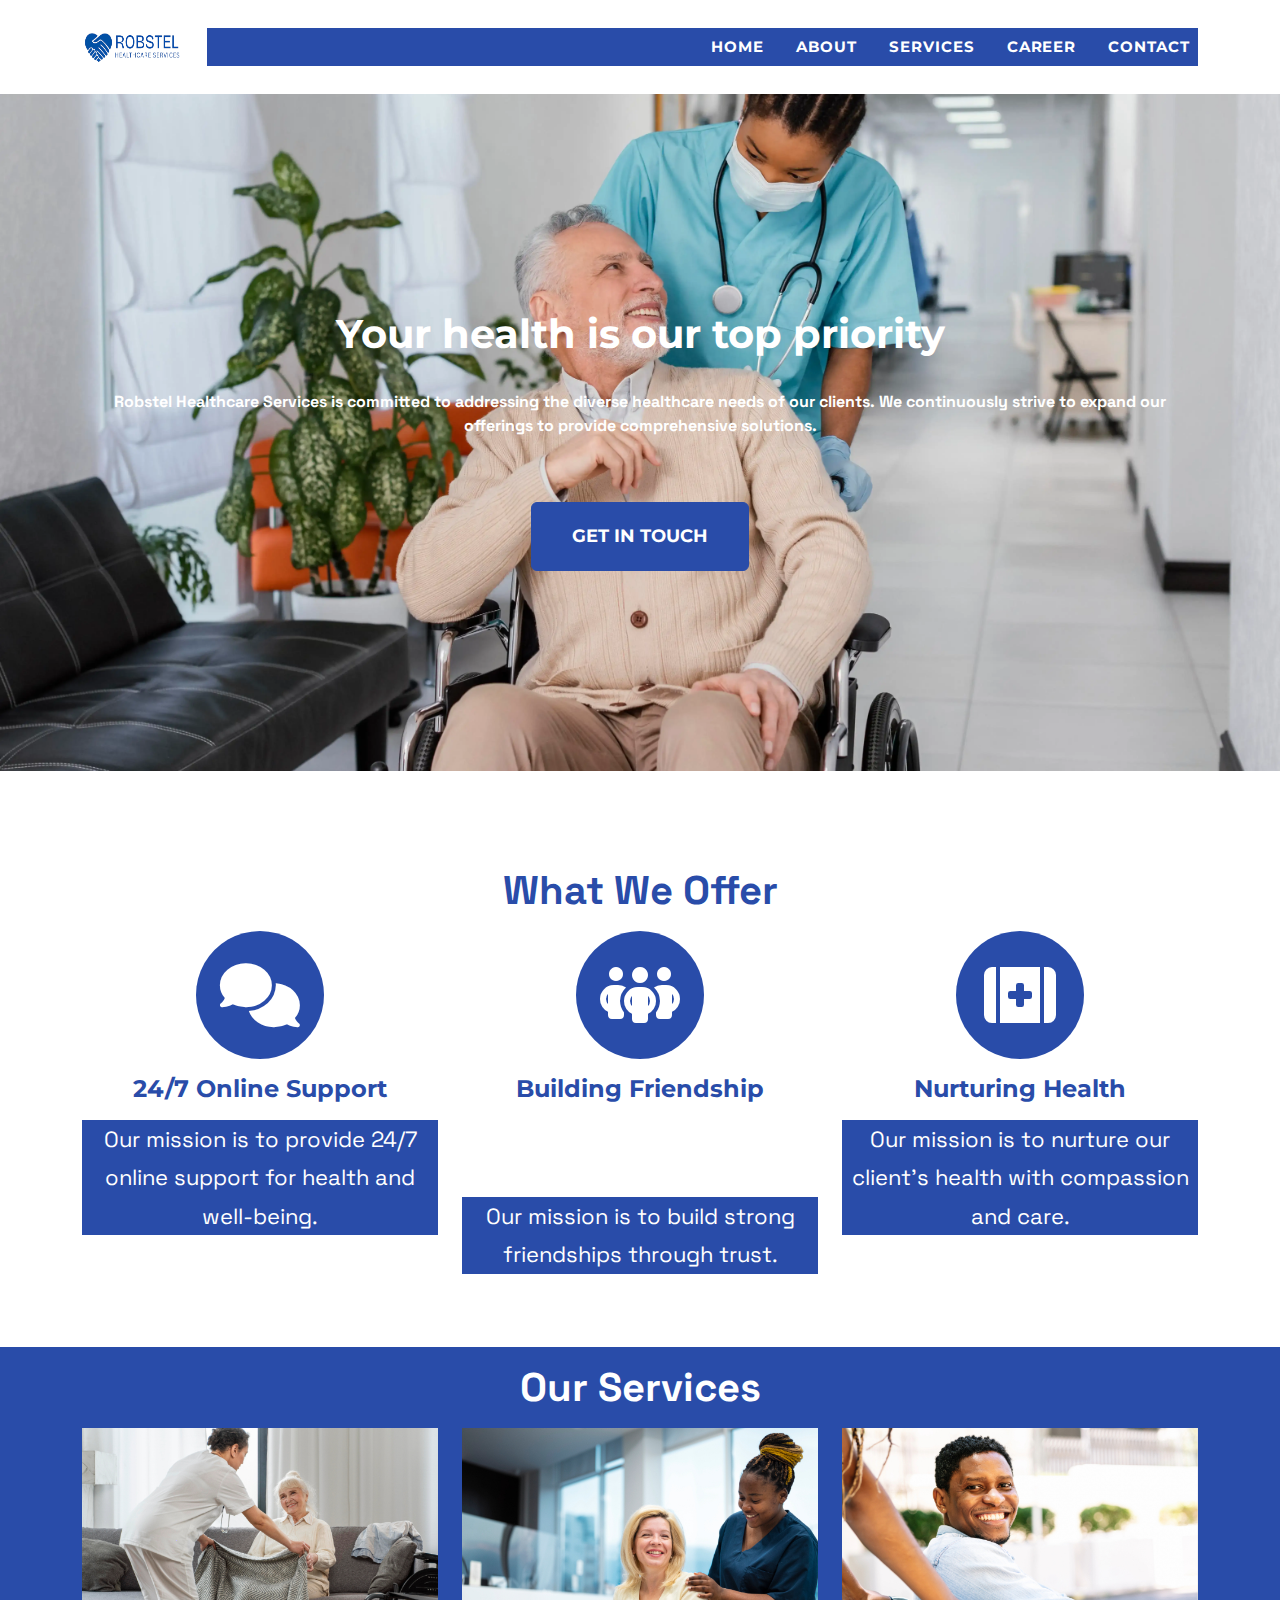
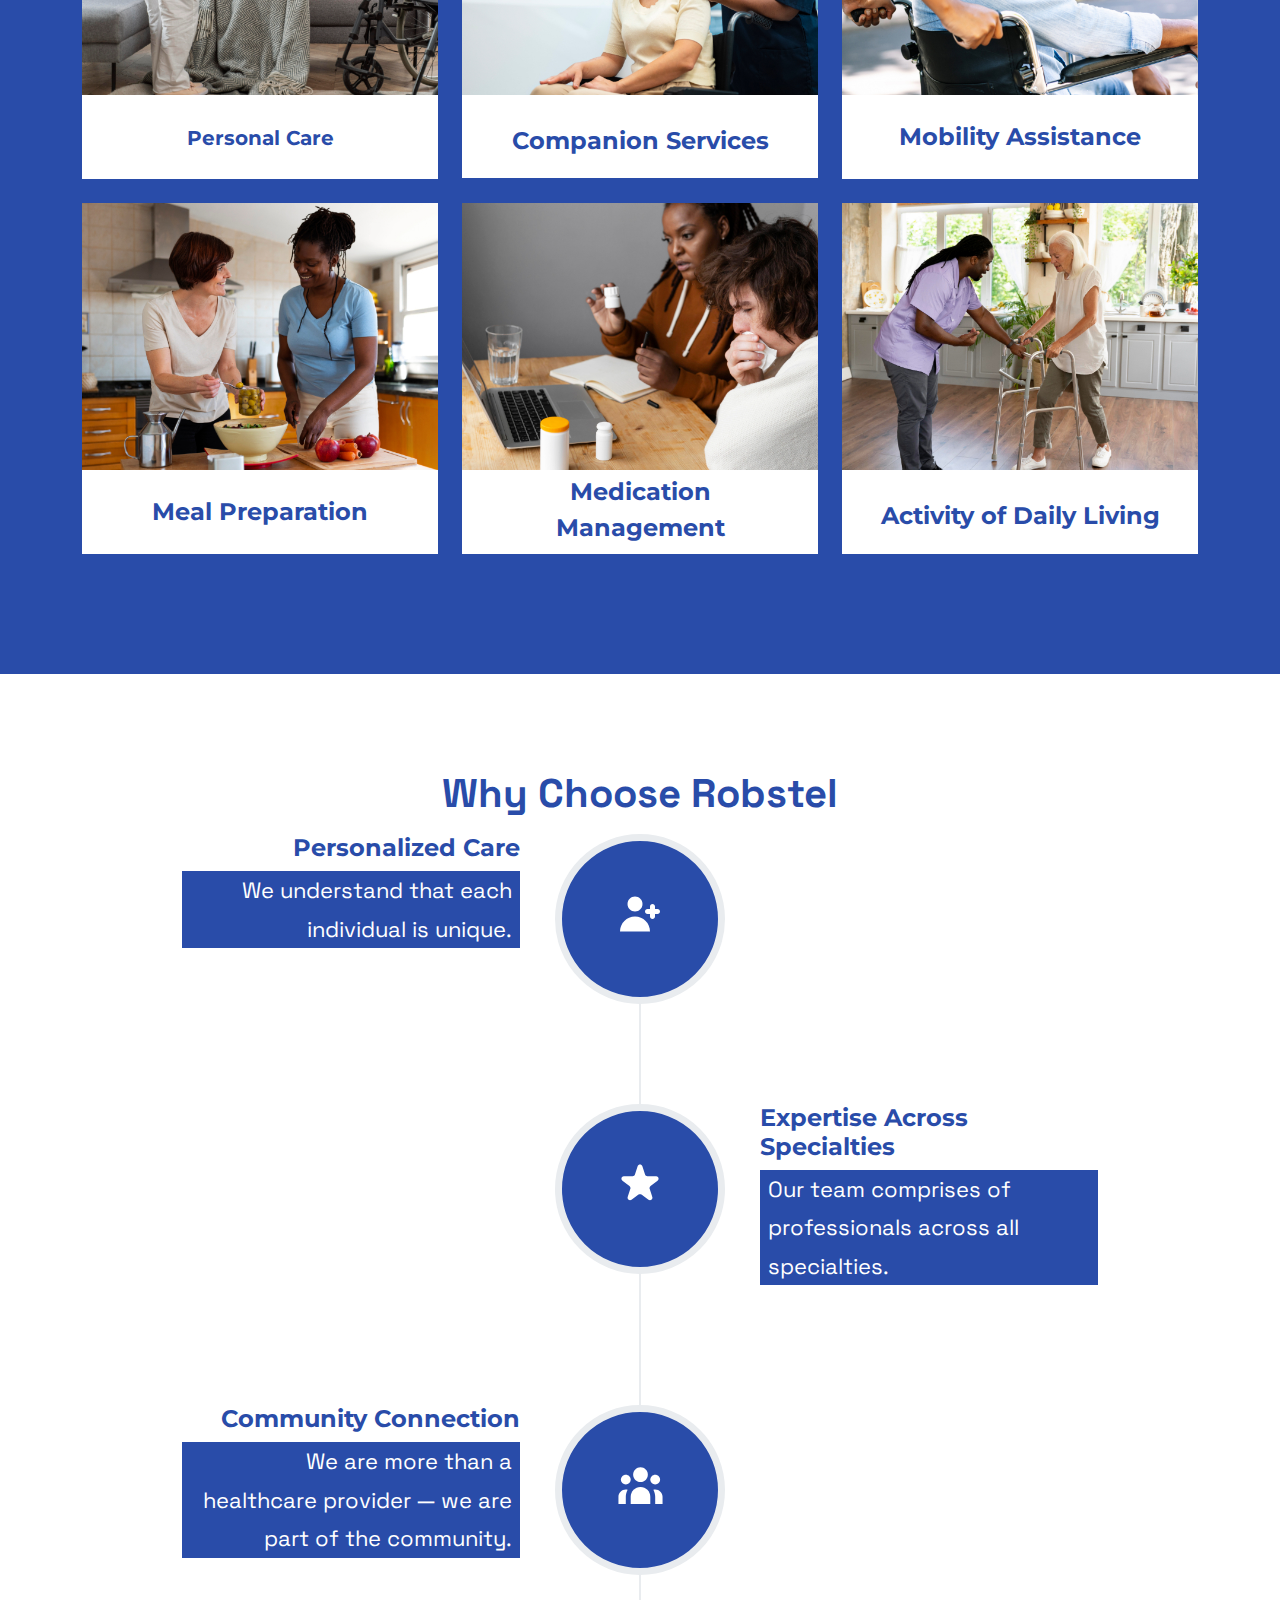
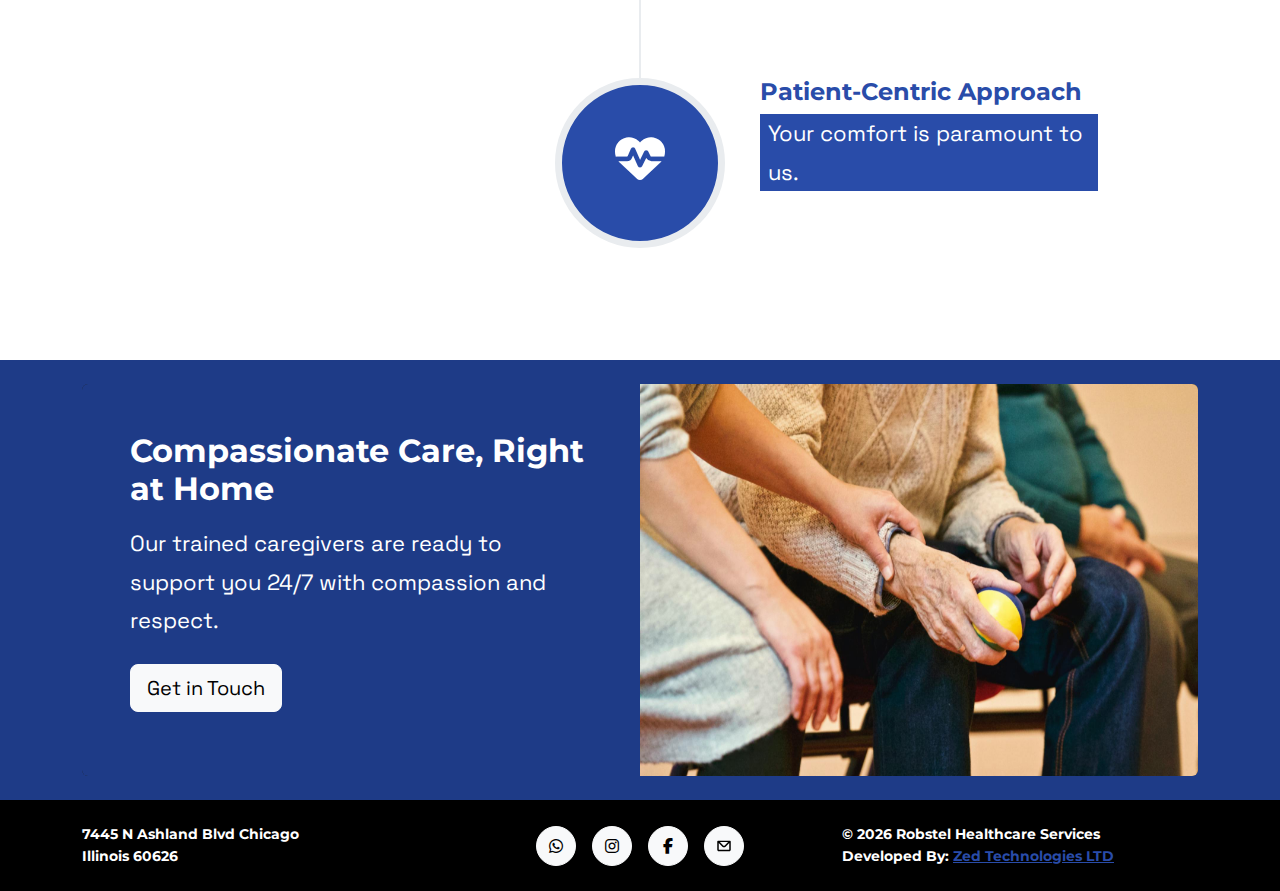
<file: index.html>
<!DOCTYPE html>
<html data-bs-theme="light" lang="en" data-bss-forced-theme="light">

<head>
    <meta charset="utf-8">
    <meta name="viewport" content="width=device-width, initial-scale=1.0, shrink-to-fit=no">
    <title>Robstel Healthcare Services</title>
    <link rel="canonical" href="https://robstelhealthcareservices.com/">
    <meta property="og:url" content="https://robstelhealthcareservices.com/">
    <meta name="twitter:title" content="Robstel Healthcare Services">
    <meta name="twitter:description" content="Welcome to Robstel Healthcare Services, where compassion meets excellence in care.  
At Robstel, we understand that every individual deserves to live a healthy, safe, and dignified life. Our mission is to deliver personalized, compassionate, and high-quality home healthcare services that meet the unique needs of every client we serve.  
  
With a team of skilled and dedicated healthcare professionals, we go beyond basic care — we provide comfort, companionship, and emotional support to enhance overall well-being.  
  
We believe that healthcare should come with a compassionate touch, and at Robstel, we are committed to expressing that in every service we offer.">
    <meta name="twitter:image" content="https://robstelhealthcareservices.com/assets/img/ROBSTEL-removebg-preview.png">
    <meta name="description" content="Welcome to Robstel Healthcare Services, where compassion meets excellence in care.  
At Robstel, we understand that every individual deserves to live a healthy, safe, and dignified life. Our mission is to deliver personalized, compassionate, and high-quality home healthcare services that meet the unique needs of every client we serve.  
  
With a team of skilled and dedicated healthcare professionals, we go beyond basic care — we provide comfort, companionship, and emotional support to enhance overall well-being.  
  
We believe that healthcare should come with a compassionate touch, and at Robstel, we are committed to expressing that in every service we offer. ">
    <meta property="og:image" content="https://robstelhealthcareservices.com/assets/img/ROBSTEL-removebg-preview.png">
    <script type="application/ld+json">
        {
            "@context": "http://schema.org",
            "@type": "WebSite",
            "name": "Robstel Healthcare Services",
            "url": "https://robstelhealthcareservices.com"
        }
    </script>
    <link rel="apple-touch-icon" type="image/png" sizes="180x180" href="assets/img/6f9267ce-e487-4700-8239-ce7f0cf13b28-removebg-preview%20(3).png">
    <link rel="icon" type="image/png" sizes="16x16" href="assets/img/6f9267ce-e487-4700-8239-ce7f0cf13b28-removebg-preview%20(1).png">
    <link rel="icon" type="image/png" sizes="16x16" href="assets/img/6f9267ce-e487-4700-8239-ce7f0cf13b28-removebg-preview%20(1).png" media="(prefers-color-scheme: dark)">
    <link rel="icon" type="image/png" sizes="32x32" href="assets/img/6f9267ce-e487-4700-8239-ce7f0cf13b28-removebg-preview%20(2).png">
    <link rel="icon" type="image/png" sizes="32x32" href="assets/img/6f9267ce-e487-4700-8239-ce7f0cf13b28-removebg-preview%20(2).png" media="(prefers-color-scheme: dark)">
    <link rel="icon" type="image/png" sizes="180x180" href="assets/img/6f9267ce-e487-4700-8239-ce7f0cf13b28-removebg-preview%20(3).png">
    <link rel="icon" type="image/png" sizes="192x192" href="assets/img/6f9267ce-e487-4700-8239-ce7f0cf13b28-removebg-preview%20(4).png">
    <link rel="icon" type="image/png" sizes="512x512" href="assets/img/6f9267ce-e487-4700-8239-ce7f0cf13b28-removebg-preview%20(5).png">
    <link rel="stylesheet" href="assets/bootstrap/css/bootstrap.min.css">
    <link rel="stylesheet" href="https://fonts.googleapis.com/css?family=Montserrat:400,700&amp;display=swap">
    <link rel="stylesheet" href="https://fonts.googleapis.com/css?family=Roboto+Slab:100,300,400,700&amp;display=swap">
    <link rel="stylesheet" href="https://fonts.googleapis.com/css?family=Space+Grotesk&amp;display=swap">
    <link rel="stylesheet" href="assets/fonts/fontawesome-all.min.css">
    <link rel="stylesheet" href="assets/fonts/font-awesome.min.css">
    <link rel="stylesheet" href="assets/fonts/fontawesome5-overrides.min.css">
    <link rel="stylesheet" href="assets/css/bss-overrides.css">
    <link rel="stylesheet" href="assets/css/aos.min.css">
    <link rel="stylesheet" href="https://cdnjs.cloudflare.com/ajax/libs/font-awesome/6.5.0/css/all.min.css">
    <link rel="stylesheet" href="assets/css/css/bss-overrides.css">
    <link rel="stylesheet" href="assets/css/Features-Cards-icons.css">
    <link rel="stylesheet" href="assets/css/footer.css">
    <link rel="stylesheet" href="assets/css/Navbar.css">
</head>

<body id="page-top"><nav id="mainNav" class="navbar navbar-expand-lg fixed-top navbar-dark">
    <div class="container">
        <a class="navbar-brand" href="#page-top">
            <img src="assets/img/ROBSTEL-removebg-preview.png" alt="..." width="109" height="24" />
        </a>

        <!-- TOGGLE BUTTON -->
        <button id="navToggle" class="navbar-toggler" type="button">
            <span>Menu</span>
            <i class="fas fa-bars ms-1"></i>
        </button>

        <!-- NAV ITEMS -->
        <div id="navbarResponsive" class="collapse navbar-collapse" style="padding-left: 19px;">
            <ul class="navbar-nav text-uppercase ms-auto py-4 py-lg-0">
                <li class="nav-item"><a class="nav-link" href="index.html">HOME</a></li>
                <li class="nav-item"><a class="nav-link" href="about.html">About</a></li>
                <li class="nav-item"><a class="nav-link" href="sevices.html">Services</a></li>
                <li class="nav-item"><a class="nav-link" href="career.html">CAREER</a></li>
                <li class="nav-item"><a class="nav-link" href="contact.html">Contact</a></li>
            </ul>
        </div>
    </div>
</nav>

<!-- MANUAL TOGGLE SCRIPT -->
<script>
const toggle = document.getElementById('navToggle');
const menu = document.getElementById('navbarResponsive');

toggle.addEventListener('click', () => {
    menu.classList.toggle('show');
});
</script>

<!-- CSS TO MAKE TOGGLE WORK -->
<style>
.collapse {
    display: none;
}
.collapse.show {
    display: block;
}
</style>
<script>
const toggle = document.getElementById('navToggle');
const menu = document.getElementById('navbarResponsive');

toggle.addEventListener('click', () => {
    menu.classList.toggle('show');
});
</script><style>
.collapse {
    display: none;
}
.collapse.show {
    display: block;
}
</style><button class="btn btn-primary" type="button">Button</button>
    <header class="masthead" style="background:url('assets/img/medium-shot-health-worker-helping-patient.webp') center / cover;">
        <h1>Your health is our top priority</h1>
        <div class="container">
            <div class="masthead-subheading"></div><span> Robstel Healthcare Services is committed to addressing the diverse healthcare needs of our clients. We continuously strive to expand our offerings to provide comprehensive solutions. </span>
            <div class="text-uppercase masthead-heading"></div><a class="btn btn-primary text-uppercase btn-xl" role="button" href="appointment.html">GET IN TOUCH</a>
        </div>
    </header>
    <section id="services" class="page-section">
        <div class="container">
            <div class="text-center">
                <h2 class="section-heading">What We Offer</h2>
            </div>
            <div class="row text-center">
                <div class="col-md-4"><span class="fa-stack fa-4x"><i class="fas fa-circle text-primary fa-stack-2x"></i><i class="fas fa-comments fa-stack-1x fa-inverse"></i></span>
                    <h4 class="my-3">24/7 Online Support</h4>
                    <p> Our mission is to provide 24/7 online support for health and well-being. </p>
                </div>
                <div class="col-md-4"><span class="fa-stack fa-4x"><i class="fas fa-circle text-primary fa-stack-2x"></i><i class="fas fa-people-group fa-stack-1x fa-inverse"></i></span>
                    <h4 class="my-3">Building Friendship</h4>
                    <p data-aos="slide-up"> Our mission is to build strong friendships through trust. </p>
                </div>
                <div class="col-md-4"><span class="fa-stack fa-4x"><i class="fas fa-circle text-primary fa-stack-2x"></i><i class="fas fa-first-aid fa-stack-1x fa-inverse"></i></span>
                    <h4 class="my-3">Nurturing Health</h4>
                    <p> Our mission is to nurture our client's health with compassion and care. </p>
                </div>
            </div>
        </div>
    </section>
    <section id="portfolio" class="page-section" style="color: #294ca9;">
        <div class="container">
            <div class="text-center">
                <h2 class="section-heading" style="color: #fff;font-family: 'Space Grotesk', sans-serif;margin-top: -79px;">Our Services</h2>
            </div>
            <div class="row">
                <div class="col-sm-6 col-lg-4 mb-4">
                    <div class="portfolio-item"><a class="portfolio-link" data-bs-toggle="modal" href="appointment.html">
                            <div class="portfolio-hover" style="background: var(--bs-border-color-translucent);">
                                <div class="portfolio-hover-content"><i class="fas fa-plus fa-3x"></i></div>
                            </div><img class="img-fluid" src="assets/img/portfolio/doctor-taking-care-senior-woman-home%20(1).jpg" alt="...">
                        </a>
                        <div class="portfolio-caption">
                            <div class="portfolio-caption-heading"><span class="text-primary" style="font-size: 20px;color: #1e3b87;">Personal Care</span></div>
                        </div>
                    </div>
                </div>
                <div class="col-sm-6 col-lg-4 mb-4">
                    <div class="portfolio-item"><a class="portfolio-link" data-bs-toggle="modal" href="appointment.html">
                            <div class="portfolio-hover" style="background: var(--bs-border-color-translucent);">
                                <div class="portfolio-hover-content"><i class="fas fa-plus fa-3x"></i></div>
                            </div><img class="img-fluid" src="assets/img/portfolio/side-view-smiley-nurse-patient%20(1).jpg" alt="...">
                        </a>
                        <div class="py-sm-1 py-lg-1 portfolio-caption" style="height:83px;">
                            <div class="text-primary my-xl-4 portfolio-caption-heading"><span class="text-primary" style="color: #1e3b87;">Companion Services</span></div>
                        </div>
                    </div>
                </div>
                <div class="col-sm-6 col-lg-4 mb-4">
                    <div class="portfolio-item"><a class="portfolio-link" data-bs-toggle="modal" href="appointment.html">
                            <div class="portfolio-hover" style="background: var(--bs-border-color-translucent);">
                                <div class="portfolio-hover-content"><i class="fas fa-plus fa-3x"></i></div>
                            </div><img class="img-fluid" src="assets/img/portfolio/african-american-man-wheelchair-smiling-looking-camera-while-his-girlfriend-pushing-him%20(2).jpg" alt="...">
                        </a>
                        <div class="portfolio-caption">
                            <div class="portfolio-caption-heading"><span class="text-primary" style="color: #1e3b87;">Mobility Assistance</span></div>
                        </div>
                    </div>
                </div>
                <div class="col-sm-6 col-lg-4 mb-4">
                    <div class="portfolio-item"><a class="portfolio-link" data-bs-toggle="modal" href="appointment.html">
                            <div class="portfolio-hover" style="background: var(--bs-border-color-translucent);">
                                <div class="portfolio-hover-content"><i class="fas fa-plus fa-3x"></i></div>
                            </div><img class="img-fluid" src="assets/img/portfolio/front-view-lesbian-couple-cooking-together%20(1).jpg" alt="...">
                        </a>
                        <div class="portfolio-caption">
                            <div class="portfolio-caption-heading"><span class="text-primary" style="color: #1e3b87;">Meal Preparation</span></div>
                        </div>
                    </div>
                </div>
                <div class="col-sm-6 col-lg-4 mb-4">
                    <div class="portfolio-item"><a class="portfolio-link" data-bs-toggle="modal" href="appointment.html">
                            <div class="portfolio-hover" style="background: var(--bs-border-color-translucent);">
                                <div class="portfolio-hover-content"><i class="fas fa-plus fa-3x"></i></div>
                            </div><img class="img-fluid" src="assets/img/portfolio/young-sick-man-friend-having-video-call-with-doctor%20(1).jpg" alt="...">
                        </a>
                        <div class="py-1 py-md-1 py-lg-1 py-xl-1 portfolio-caption" style="height:84px;">
                            <div class="m-xl-0 pt-xl-0 px-xl-5 portfolio-caption-heading"><span style="color: #294ca9;">Medication Management</span></div>
                        </div>
                    </div>
                </div>
                <div class="col-sm-6 col-lg-4 mb-4">
                    <div class="portfolio-item"><a class="portfolio-link" data-bs-toggle="modal" href="appointment.html">
                            <div class="portfolio-hover" style="background: var(--bs-border-color-translucent);">
                                <div class="portfolio-hover-content"><i class="fas fa-plus fa-3x"></i></div>
                            </div><img class="img-fluid" src="assets/img/portfolio/male-social-worker-taking-care-old-woman%20(1)%20(1).jpg" alt="...">
                        </a>
                        <div class="py-1 portfolio-caption" style="height:84px;">
                            <div class="my-xl-4 portfolio-caption-heading"><span class="text-primary" style="color: #1e3b87;">Activity of Daily Living</span></div>
                        </div>
                    </div>
                </div>
            </div>
        </div>
    </section>
    <section class="page-section" id="about">
        <div class="container">
            <div class="text-center">
                <h2 class="section-heading" style="font-family:'Space Grotesk', sans-serif;">Why Choose Robstel</h2>
            </div>
            <ul class="timeline">
                <li>
                    <div class="timeline-image" style="background:#294ca9;"><svg xmlns="http://www.w3.org/2000/svg" width="1em" height="1em" viewBox="0 0 20 20" fill="none" class="my-sm-2 my-md-3 my-lg-5 my-xl-5 my-xxl-5" style="font-size: 50px;margin-top: 6px;">

                            <path d="M8 9C9.65685 9 11 7.65685 11 6C11 4.34315 9.65685 3 8 3C6.34315 3 5 4.34315 5 6C5 7.65685 6.34315 9 8 9Z" fill="currentColor"></path>
                            <path d="M8 11C11.3137 11 14 13.6863 14 17H2C2 13.6863 4.68629 11 8 11Z" fill="currentColor"></path>
                            <path d="M16 7C16 6.44772 15.5523 6 15 6C14.4477 6 14 6.44772 14 7V8H13C12.4477 8 12 8.44771 12 9C12 9.55228 12.4477 10 13 10H14V11C14 11.5523 14.4477 12 15 12C15.5523 12 16 11.5523 16 11V10H17C17.5523 10 18 9.55228 18 9C18 8.44772 17.5523 8 17 8H16V7Z" fill="currentColor"></path>
                        </svg></div>
                    <div class="timeline-panel">
                        <div class="timeline-heading">
                            <h4 class="subheading">Personalized Care</h4>
                        </div>
                        <div class="timeline-body">
                            <p class="ps-sm-2 px-2" style="background: #294ca9;color: #fff;padding-right: 5px;">We understand that each individual is unique.</p>
                        </div>
                    </div>
                </li>
                <li class="timeline-inverted">
                    <div class="timeline-image" style="background:#294ca9;"><svg xmlns="http://www.w3.org/2000/svg" width="1em" height="1em" viewBox="0 0 20 20" fill="none" class="mt-lg-5 my-sm-2 my-md-3 my-lg-5 my-xl-5 my-xxl-5" style="font-size: 50px;margin-top: 7px;">
                            <path d="M9.04893 2.92707C9.34828 2.00576 10.6517 2.00576 10.951 2.92707L12.0206 6.21886C12.1545 6.63089 12.5384 6.90985 12.9717 6.90985H16.4329C17.4016 6.90985 17.8044 8.14946 17.0207 8.71886L14.2205 10.7533C13.87 11.0079 13.7233 11.4593 13.8572 11.8713L14.9268 15.1631C15.2261 16.0844 14.1717 16.8506 13.3879 16.2812L10.5878 14.2467C10.2373 13.9921 9.76269 13.9921 9.4122 14.2467L6.61203 16.2812C5.82832 16.8506 4.77384 16.0844 5.07319 15.1631L6.14276 11.8713C6.27663 11.4593 6.12997 11.0079 5.77949 10.7533L2.97932 8.71886C2.1956 8.14946 2.59838 6.90985 3.5671 6.90985H7.0283C7.46153 6.90985 7.84548 6.63089 7.97936 6.21886L9.04893 2.92707Z" fill="currentColor"></path>
                        </svg></div>
                    <div class="timeline-panel">
                        <div class="timeline-heading">
                            <h4 class="subheading">Expertise Across Specialties</h4>
                        </div>
                        <div class="timeline-body">
                            <p class="ps-sm-2 px-2" style="background: #294ca9;color: #fff;padding-left: 5px;">Our team comprises of professionals across all specialties.</p>
                        </div>
                    </div>
                </li>
                <li>
                    <div class="timeline-image" style="background:#294ca9;"><svg xmlns="http://www.w3.org/2000/svg" width="1em" height="1em" viewBox="0 0 20 20" fill="none" class="mt-lg-5 my-1 my-md-3 my-lg-5 my-xl-5 my-xxl-5" style="margin-top: 67px;font-size: 49px;">

                            <path d="M13 6C13 7.65685 11.6569 9 10 9C8.34315 9 7 7.65685 7 6C7 4.34315 8.34315 3 10 3C11.6569 3 13 4.34315 13 6Z" fill="currentColor"></path>
                            <path d="M18 8C18 9.10457 17.1046 10 16 10C14.8954 10 14 9.10457 14 8C14 6.89543 14.8954 6 16 6C17.1046 6 18 6.89543 18 8Z" fill="currentColor"></path>
                            <path d="M14 15C14 12.7909 12.2091 11 10 11C7.79086 11 6 12.7909 6 15V18H14V15Z" fill="currentColor"></path>
                            <path d="M6 8C6 9.10457 5.10457 10 4 10C2.89543 10 2 9.10457 2 8C2 6.89543 2.89543 6 4 6C5.10457 6 6 6.89543 6 8Z" fill="currentColor"></path>
                            <path d="M16 18V15C16 13.9459 15.7282 12.9552 15.2507 12.0943C15.4902 12.0327 15.7413 12 16 12C17.6569 12 19 13.3431 19 15V18H16Z" fill="currentColor"></path>
                            <path d="M4.74926 12.0943C4.27185 12.9552 4 13.9459 4 15V18H1V15C1 13.3431 2.34315 12 4 12C4.25871 12 4.50977 12.0327 4.74926 12.0943Z" fill="currentColor"></path>
                        </svg></div>
                    <div class="timeline-panel">
                        <div class="timeline-heading">
                            <h4 class="subheading">Community Connection</h4>
                        </div>
                        <div class="timeline-body">
                            <p class="ps-sm-2 px-2" style="background: #294ca9;color: #fff;padding-right: 5px;">We are more than a healthcare provider — we are part of the community.</p>
                        </div>
                    </div>
                </li>
                <li class="timeline-inverted">
                    <div class="timeline-image" style="background:#294ca9;"><i class="fa fa-heartbeat my-2 my-md-3 my-lg-5 my-xl-5 my-xxl-5" style="margin-top: 51px;font-size: 50px;"></i></div>
                    <div class="timeline-panel">
                        <div class="timeline-heading">
                            <h4 class="subheading">Patient-Centric Approach</h4>
                        </div>
                        <div class="timeline-body">
                            <p class="ps-sm-2 px-2" style="background: #294ca9;color: #fff;padding-left: 5px;">Your comfort is paramount to us.</p>
                        </div>
                    </div>
                </li>
            </ul>
        </div>
    </section>
    <section class="py-4 py-xl-5" style="background:#1e3b87;">
        <div class="container">
            <div class="bg-dark border rounded border-0 border-dark overflow-hidden">
                <div class="row g-0">
                    <div class="col-md-6">
                        <div class="text-white p-4 p-md-5" style="background:#1e3b87;">
                            <h2 class="fw-bold text-white mb-3">Compassionate Care, Right at Home</h2>
                            <p class="mb-4" style="background: #1e3b87;">Our trained caregivers are ready to support you 24/7 with compassion and respect.</p>
                            <div class="my-3"><a class="btn btn-light btn-lg" role="button" href="appointment.html">Get in Touch</a></div>
                        </div>
                    </div>
                    <div class="col-md-6 order-first order-md-last" style="min-height:250px;"><img class="object-fit-cover w-100 h-100" alt="Caregiver holding hands with elderly patient" src="assets/img/pexels-photo-339620.jpeg"></div>
                </div>
            </div>
        </div>
    </section>
    <footer class="py-4 footer" style="background:#000;">
        <div class="container">
            <div class="row align-items-center">
                <div class="col-lg-4 text-lg-start"><span style="color:#fff;">7445 N Ashland Blvd Chicago<br>Illinois 60626</span></div>
                <div class="col-lg-4 my-3 my-lg-0" style="margin-left:0px;"><a class="btn btn-light mx-2 btn-social" role="button" href="https://wa.me/17737090973" target="_blank"><i class="fab fa-whatsapp"></i></a><a class="btn btn-light mx-2 btn-social" role="button" href="https://www.instagram.com/robstelhc?igsh=MTd5cXltY253YzRobw==" target="_blank"><i class="fab fa-instagram"></i></a><a class="btn btn-light mx-2 btn-social" role="button" href="https://www.facebook.com/share/17ZFoFFd8j/?mibextid=wwXIfr" target="_blank"><i class="fab fa-facebook-f"></i></a><a class="btn btn-light mx-2 btn-social" role="button" href="mailto: info@robstelhealthcareservices.com" target="_blank"><svg xmlns="http://www.w3.org/2000/svg" width="1em" height="1em" viewbox="0 0 24 24" fill="none" style="font-size:18px;"><path fill-rule="evenodd" d="M3.00977 5.83789C3.00977 5.28561 3.45748 4.83789 4.00977 4.83789H20C20.5523 4.83789 21 5.28561 21 5.83789V17.1621C21 18.2667 20.1046 19.1621 19 19.1621H5C3.89543 19.1621 3 18.2667 3 17.1621V6.16211C3 6.11449 3.00333 6.06765 3.00977 6.0218V5.83789ZM5 8.06165V17.1621H19V8.06199L14.1215 12.9405C12.9499 14.1121 11.0504 14.1121 9.87885 12.9405L5 8.06165ZM6.57232 6.80554H17.428L12.7073 11.5263C12.3168 11.9168 11.6836 11.9168 11.2931 11.5263L6.57232 6.80554Z" fill="currentColor"></path></svg></a></div>
                <div class="col-lg-4 text-lg-start" style="margin-left: 0px;"><span style="color:#fff;">© 2026 Robstel Healthcare Services</span><span style="color:#fff;"><br>Developed By:&nbsp;</span><a href="https://wa.me/2349053627508" target="_blank" style="color:#294ca9;">Zed Technologies LTD</a></div>
            </div>
        </div>
    </footer>
    <script src="assets/bootstrap/js/bootstrap.min.js"></script>
    <script src="assets/js/aos.min.js"></script>
    <script src="assets/js/bs-init.js"></script>
    <script src="https://cdn.jsdelivr.net/npm/bootstrap@5.2.3/dist/js/bootstrap.bundle.min.js"></script>
    <script src="assets/js/nav-toggle.js"></script>
    <script src="assets/js/scripts.js"></script>
</body>

</html>
</file>
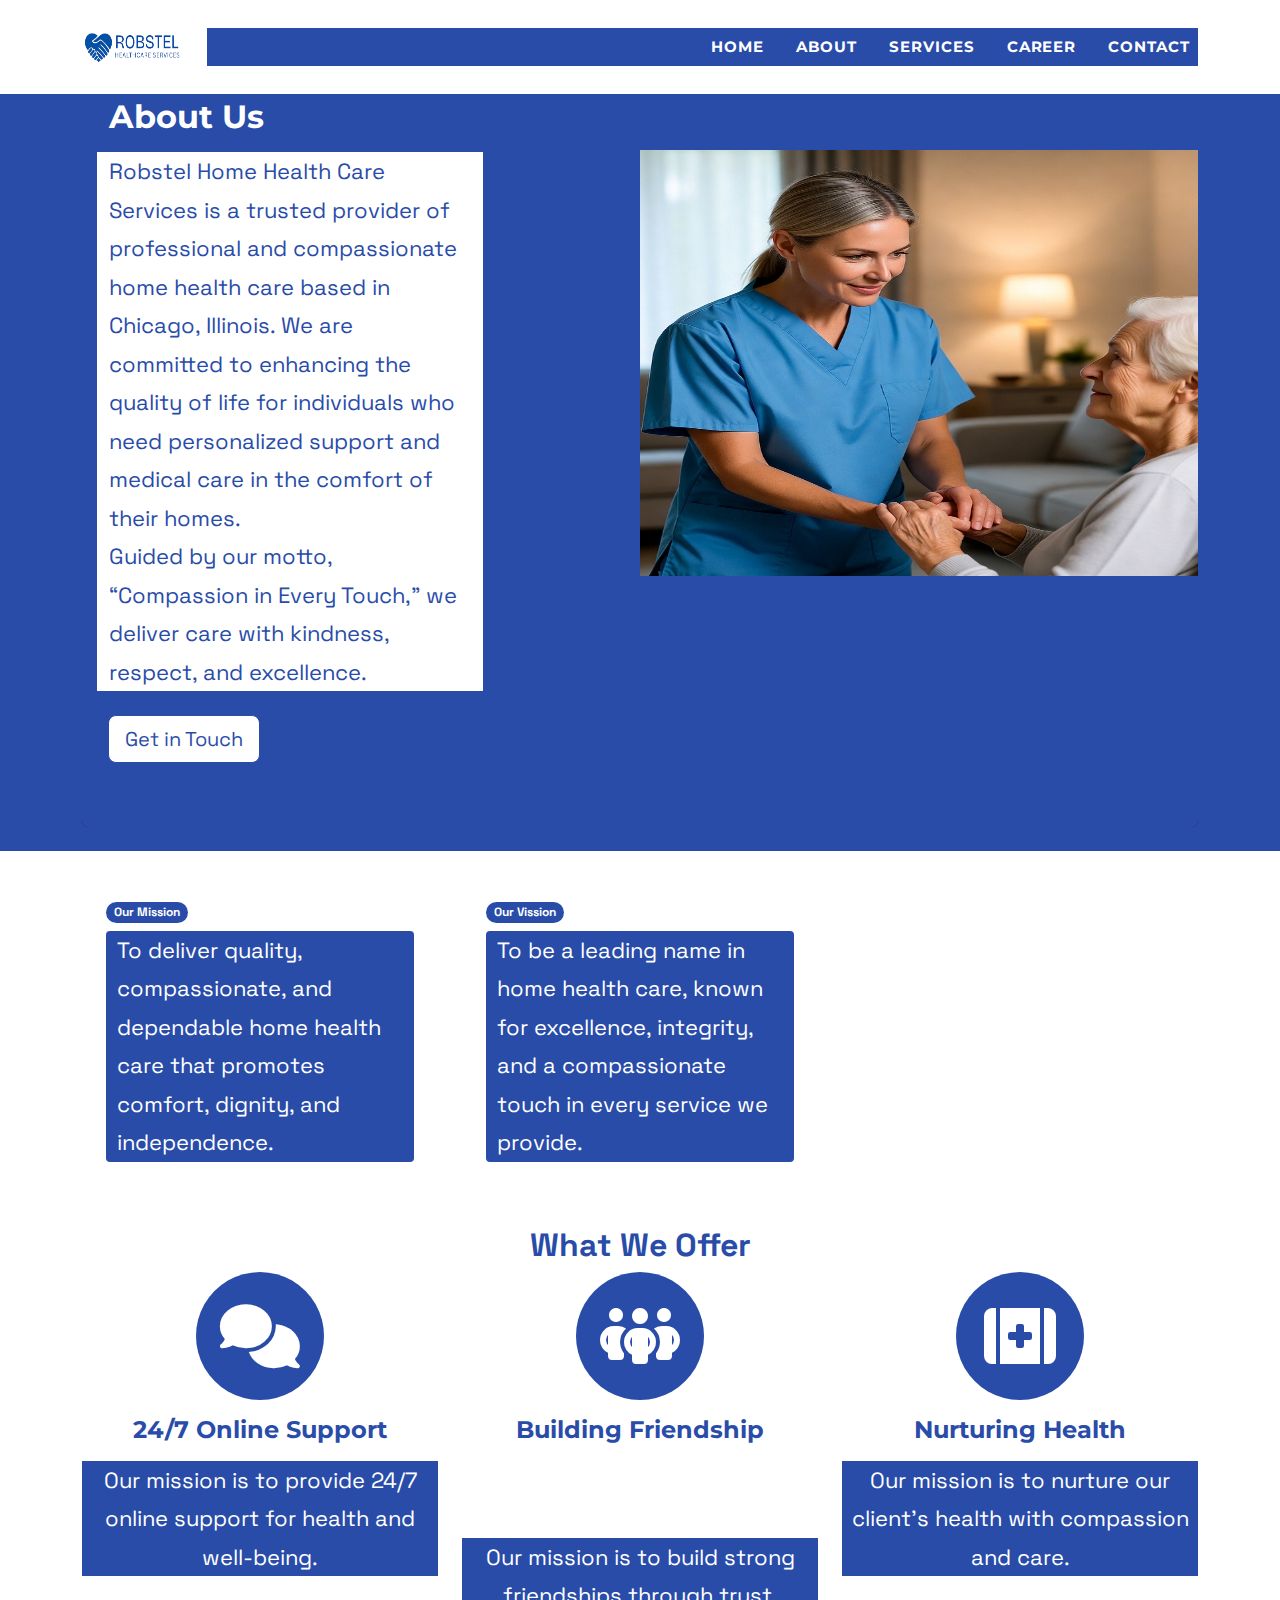
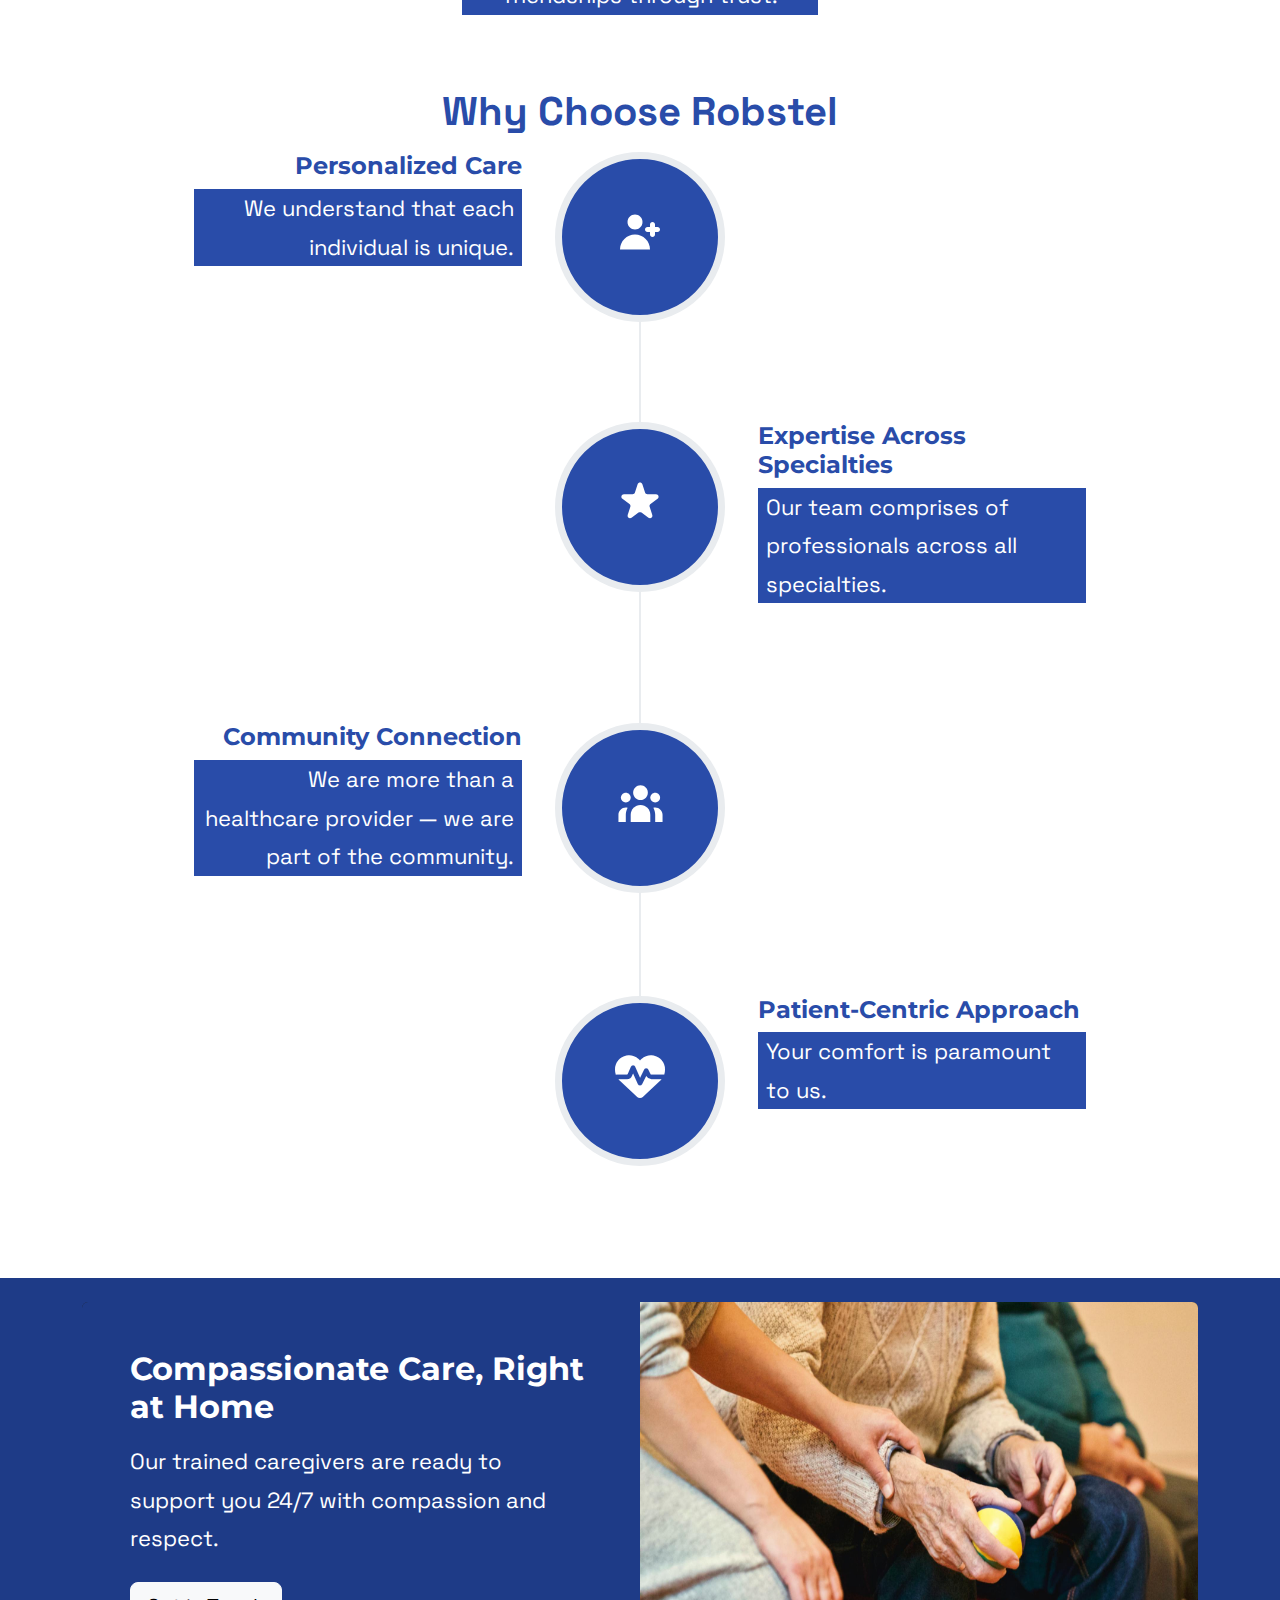
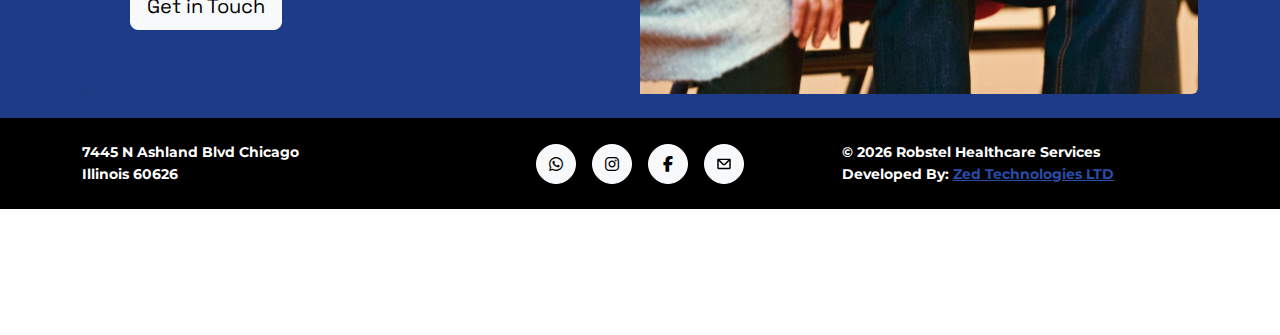
<file: about.html>
<!DOCTYPE html>
<html data-bs-theme="light" lang="en">

<head>
    <meta charset="utf-8">
    <meta name="viewport" content="width=device-width, initial-scale=1.0, shrink-to-fit=no">
    <title>About Us | Robstel Healthcare Services</title>
    <link rel="canonical" href="https://robstelhealthcareservices.com/about.html">
    <meta property="og:url" content="https://robstelhealthcareservices.com/about.html">
    <meta property="og:image" content="https://robstelhealthcareservices.com/assets/img/ROBSTEL-removebg-preview.png">
    <meta name="description" content="Robstel Home Health Care Services is a trusted provider of professional and compassionate home health care based in Chicago, Illinois. We are committed to enhancing the quality of life for individuals who need personalized support and medical care in the comfort of their homes.  
  
Guided by our motto, “Compassion in Every Touch,” we deliver care with kindness, respect, and excellence. Our dedicated team of skilled caregivers and healthcare professionals ensures that every client receives attentive, dignified, and reliable care tailored to their unique needs.  
  
We provide a wide range of services including personal care, companionship, medication reminders, mobility assistance, and daily living support, helping clients maintain independence, comfort, and peace of mind.  ">
    <meta name="twitter:description" content="Welcome to Robstel Healthcare Services, where compassion meets excellence in care.  
At Robstel, we understand that every individual deserves to live a healthy, safe, and dignified life. Our mission is to deliver personalized, compassionate, and high-quality home healthcare services that meet the unique needs of every client we serve.  
  
With a team of skilled and dedicated healthcare professionals, we go beyond basic care — we provide comfort, companionship, and emotional support to enhance overall well-being.  
  
We believe that healthcare should come with a compassionate touch, and at Robstel, we are committed to expressing that in every service we offer.">
    <meta name="twitter:image" content="https://robstelhealthcareservices.com/assets/img/ROBSTEL-removebg-preview.png">
    <meta name="twitter:title" content="About Us | Robstel Healthcare Services">
    <meta name="description" content="Welcome to Robstel Healthcare Services, where compassion meets excellence in care.  
At Robstel, we understand that every individual deserves to live a healthy, safe, and dignified life. Our mission is to deliver personalized, compassionate, and high-quality home healthcare services that meet the unique needs of every client we serve.  
  
With a team of skilled and dedicated healthcare professionals, we go beyond basic care — we provide comfort, companionship, and emotional support to enhance overall well-being.  
  
We believe that healthcare should come with a compassionate touch, and at Robstel, we are committed to expressing that in every service we offer. ">
    <link rel="apple-touch-icon" type="image/png" sizes="180x180" href="assets/img/6f9267ce-e487-4700-8239-ce7f0cf13b28-removebg-preview%20(3).png">
    <link rel="icon" type="image/png" sizes="16x16" href="assets/img/6f9267ce-e487-4700-8239-ce7f0cf13b28-removebg-preview%20(1).png">
    <link rel="icon" type="image/png" sizes="16x16" href="assets/img/6f9267ce-e487-4700-8239-ce7f0cf13b28-removebg-preview%20(1).png" media="(prefers-color-scheme: dark)">
    <link rel="icon" type="image/png" sizes="32x32" href="assets/img/6f9267ce-e487-4700-8239-ce7f0cf13b28-removebg-preview%20(2).png">
    <link rel="icon" type="image/png" sizes="32x32" href="assets/img/6f9267ce-e487-4700-8239-ce7f0cf13b28-removebg-preview%20(2).png" media="(prefers-color-scheme: dark)">
    <link rel="icon" type="image/png" sizes="180x180" href="assets/img/6f9267ce-e487-4700-8239-ce7f0cf13b28-removebg-preview%20(3).png">
    <link rel="icon" type="image/png" sizes="192x192" href="assets/img/6f9267ce-e487-4700-8239-ce7f0cf13b28-removebg-preview%20(4).png">
    <link rel="icon" type="image/png" sizes="512x512" href="assets/img/6f9267ce-e487-4700-8239-ce7f0cf13b28-removebg-preview%20(5).png">
    <link rel="stylesheet" href="assets/bootstrap/css/bootstrap.min.css">
    <link rel="stylesheet" href="https://fonts.googleapis.com/css?family=Montserrat:400,700&amp;display=swap">
    <link rel="stylesheet" href="https://fonts.googleapis.com/css?family=Roboto+Slab:100,300,400,700&amp;display=swap">
    <link rel="stylesheet" href="https://fonts.googleapis.com/css?family=Space+Grotesk&amp;display=swap">
    <link rel="stylesheet" href="assets/fonts/fontawesome-all.min.css">
    <link rel="stylesheet" href="assets/fonts/font-awesome.min.css">
    <link rel="stylesheet" href="assets/fonts/fontawesome5-overrides.min.css">
    <link rel="stylesheet" href="assets/css/bss-overrides.css">
    <link rel="stylesheet" href="assets/css/aos.min.css">
    <link rel="stylesheet" href="https://cdnjs.cloudflare.com/ajax/libs/font-awesome/6.5.0/css/all.min.css">
    <link rel="stylesheet" href="assets/css/css/bss-overrides.css">
    <link rel="stylesheet" href="assets/css/Features-Cards-icons.css">
    <link rel="stylesheet" href="assets/css/footer.css">
    <link rel="stylesheet" href="assets/css/Navbar.css">
</head>

<body style="margin-top: -54px;"><nav id="mainNav" class="navbar navbar-expand-lg fixed-top navbar-dark">
    <div class="container">
        <a class="navbar-brand" href="#page-top">
            <img src="assets/img/ROBSTEL-removebg-preview.png" alt="..." width="109" height="24" />
        </a>

        <!-- TOGGLE BUTTON -->
        <button id="navToggle" class="navbar-toggler" type="button">
            <span>Menu</span>
            <i class="fas fa-bars ms-1"></i>
        </button>

        <!-- NAV ITEMS -->
        <div id="navbarResponsive" class="collapse navbar-collapse" style="padding-left: 19px;">
            <ul class="navbar-nav text-uppercase ms-auto py-4 py-lg-0">
                <li class="nav-item"><a class="nav-link" href="index.html">HOME</a></li>
                <li class="nav-item"><a class="nav-link" href="about.html">About</a></li>
                <li class="nav-item"><a class="nav-link" href="sevices.html">Services</a></li>
                <li class="nav-item"><a class="nav-link" href="career.html">CAREER</a></li>
                <li class="nav-item"><a class="nav-link" href="contact.html">Contact</a></li>
            </ul>
        </div>
    </div>
</nav>

<!-- MANUAL TOGGLE SCRIPT -->
<script>
const toggle = document.getElementById('navToggle');
const menu = document.getElementById('navbarResponsive');

toggle.addEventListener('click', () => {
    menu.classList.toggle('show');
});
</script>

<!-- CSS TO MAKE TOGGLE WORK -->
<style>
.collapse {
    display: none;
}
.collapse.show {
    display: block;
}
</style>
<script>
const toggle = document.getElementById('navToggle');
const menu = document.getElementById('navbarResponsive');

toggle.addEventListener('click', () => {
    menu.classList.toggle('show');
});
</script><style>
.collapse {
    display: none;
}
.collapse.show {
    display: block;
}
</style><script>
const toggle = document.getElementById('navToggle');
const menu = document.getElementById('navbarResponsive');

toggle.addEventListener('click', () => {
    menu.classList.toggle('show');
});
</script><style>
.collapse {
    display: none;
}
.collapse.show {
    display: block;
}
</style>
    <section class="py-4 py-xl-5" style="background: #294ca9;margin-top: -126px;">
        <div class="container" style="margin-top: 152px;">
            <div class="bg-dark border rounded border-0 border-dark overflow-hidden">
                <div class="row g-0">
                    <div class="col-md-6">
                        <div class="text-white p-4 p-md-5" style="background: #294ca9;">
                            <h2 class="fw-bold text-white mb-3" style="background: #294ca9;margin-left: -21px;">About Us</h2>
                            <p class="mb-4" style="font-weight: normal;background: #ffffff;color: #294ca9;padding-left: 12px;padding-right: 11px;width: 386px;margin-left: -33px;">Robstel Home Health Care Services is a trusted provider of professional and compassionate home health care based in Chicago, Illinois. We are committed to enhancing the quality of life for individuals who need personalized support and medical care in the comfort of their homes.&nbsp;<br>Guided by our motto, “Compassion in Every Touch,” we deliver care with kindness, respect, and excellence.&nbsp;</p>
                            <div class="my-3" style="background: #294ca9;"><a class="btn btn-primary btn-lg me-2" role="button" href="appointment.html" style="background: #ffffff;color: #294ca9;margin-left: -22px;">Get in Touch</a></div>
                        </div>
                    </div>
                    <div class="col-md-6 order-first order-md-last" style="min-height: 250px;background: #294ca9;"><img class="object-fit-cover" src="assets/img/IMG_1677.jpeg" width="636" height="426" style="margin-top: 100px;"></div>
                </div>
            </div>
        </div>
    </section>
    <div class="container py-4 py-xl-5">
        <div class="row gy-4 row-cols-1 row-cols-md-2 row-cols-xl-3">
            <div class="col">
                <div class="p-4"><span class="badge rounded-pill bg-primary mb-2">Our Mission</span>
                    <p style="padding-left: 11px;padding-right: 9px;border-radius: 4px;">To deliver quality, compassionate, and dependable home health care that promotes comfort, dignity, and independence.&nbsp;</p>
                </div>
            </div>
            <div class="col">
                <div class="p-4"><span class="badge rounded-pill bg-primary mb-2">Our Vission</span>
                    <p style="padding-left: 11px;padding-right: 13px;border-radius: 4px;">To be a leading name in home health care, known for excellence, integrity, and a compassionate touch in every service we provide.</p>
                </div>
            </div>
        </div>
    </div>
    <div class="container">
        <div class="text-center">
            <h2 class="section-heading">What We Offer</h2>
        </div>
        <div class="row text-center">
            <div class="col-md-4"><span class="fa-stack fa-4x"><i class="fas fa-circle text-primary fa-stack-2x"></i><i class="fas fa-comments fa-stack-1x fa-inverse"></i></span>
                <h4 class="my-3">24/7 Online Support</h4>
                <p> Our mission is to provide 24/7 online support for health and well-being. </p>
            </div>
            <div class="col-md-4"><span class="fa-stack fa-4x"><i class="fas fa-circle text-primary fa-stack-2x"></i><i class="fas fa-people-group fa-stack-1x fa-inverse"></i></span>
                <h4 class="my-3">Building Friendship</h4>
                <p data-aos="slide-up"> Our mission is to build strong friendships through trust. </p>
            </div>
            <div class="col-md-4"><span class="fa-stack fa-4x"><i class="fas fa-circle text-primary fa-stack-2x"></i><i class="fas fa-first-aid fa-stack-1x fa-inverse"></i></span>
                <h4 class="my-3">Nurturing Health</h4>
                <p> Our mission is to nurture our client's health with compassion and care. </p>
            </div>
            <div class="col">
                <section class="page-section" id="about">
                    <div class="container">
                        <div class="text-center">
                            <h2 class="section-heading" style="font-family:'Space Grotesk', sans-serif;">Why Choose Robstel</h2>
                        </div>
                        <ul class="timeline">
                            <li>
                                <div class="timeline-image" style="background:#294ca9;"><svg xmlns="http://www.w3.org/2000/svg" width="1em" height="1em" viewBox="0 0 20 20" fill="none" class="my-sm-2 my-md-3 my-lg-5 my-xl-5 my-xxl-5" style="font-size: 50px;margin-top: 6px;">

                                        <path d="M8 9C9.65685 9 11 7.65685 11 6C11 4.34315 9.65685 3 8 3C6.34315 3 5 4.34315 5 6C5 7.65685 6.34315 9 8 9Z" fill="currentColor"></path>
                                        <path d="M8 11C11.3137 11 14 13.6863 14 17H2C2 13.6863 4.68629 11 8 11Z" fill="currentColor"></path>
                                        <path d="M16 7C16 6.44772 15.5523 6 15 6C14.4477 6 14 6.44772 14 7V8H13C12.4477 8 12 8.44771 12 9C12 9.55228 12.4477 10 13 10H14V11C14 11.5523 14.4477 12 15 12C15.5523 12 16 11.5523 16 11V10H17C17.5523 10 18 9.55228 18 9C18 8.44772 17.5523 8 17 8H16V7Z" fill="currentColor"></path>
                                    </svg></div>
                                <div class="timeline-panel">
                                    <div class="timeline-heading">
                                        <h4 class="subheading">Personalized Care</h4>
                                    </div>
                                    <div class="timeline-body">
                                        <p class="ps-sm-2 px-2" style="background: #294ca9;color: #fff;padding-right: 5px;">We understand that each individual is unique.</p>
                                    </div>
                                </div>
                            </li>
                            <li class="timeline-inverted">
                                <div class="timeline-image" style="background:#294ca9;"><svg xmlns="http://www.w3.org/2000/svg" width="1em" height="1em" viewBox="0 0 20 20" fill="none" class="mt-lg-5 my-sm-2 my-md-3 my-lg-5 my-xl-5 my-xxl-5" style="font-size: 50px;margin-top: 8px;">
                                        <path d="M9.04893 2.92707C9.34828 2.00576 10.6517 2.00576 10.951 2.92707L12.0206 6.21886C12.1545 6.63089 12.5384 6.90985 12.9717 6.90985H16.4329C17.4016 6.90985 17.8044 8.14946 17.0207 8.71886L14.2205 10.7533C13.87 11.0079 13.7233 11.4593 13.8572 11.8713L14.9268 15.1631C15.2261 16.0844 14.1717 16.8506 13.3879 16.2812L10.5878 14.2467C10.2373 13.9921 9.76269 13.9921 9.4122 14.2467L6.61203 16.2812C5.82832 16.8506 4.77384 16.0844 5.07319 15.1631L6.14276 11.8713C6.27663 11.4593 6.12997 11.0079 5.77949 10.7533L2.97932 8.71886C2.1956 8.14946 2.59838 6.90985 3.5671 6.90985H7.0283C7.46153 6.90985 7.84548 6.63089 7.97936 6.21886L9.04893 2.92707Z" fill="currentColor"></path>
                                    </svg></div>
                                <div class="timeline-panel">
                                    <div class="timeline-heading">
                                        <h4 class="subheading">Expertise Across Specialties</h4>
                                    </div>
                                    <div class="timeline-body">
                                        <p class="ps-sm-2 px-2" style="background: #294ca9;color: #fff;padding-left: 5px;">Our team comprises of professionals across all specialties.</p>
                                    </div>
                                </div>
                            </li>
                            <li>
                                <div class="timeline-image" style="background:#294ca9;"><svg xmlns="http://www.w3.org/2000/svg" width="1em" height="1em" viewBox="0 0 20 20" fill="none" class="mt-lg-5 my-1 my-md-3 my-lg-5 my-xl-5 my-xxl-5" style="margin-top: 67px;font-size: 49px;">

                                        <path d="M13 6C13 7.65685 11.6569 9 10 9C8.34315 9 7 7.65685 7 6C7 4.34315 8.34315 3 10 3C11.6569 3 13 4.34315 13 6Z" fill="currentColor"></path>
                                        <path d="M18 8C18 9.10457 17.1046 10 16 10C14.8954 10 14 9.10457 14 8C14 6.89543 14.8954 6 16 6C17.1046 6 18 6.89543 18 8Z" fill="currentColor"></path>
                                        <path d="M14 15C14 12.7909 12.2091 11 10 11C7.79086 11 6 12.7909 6 15V18H14V15Z" fill="currentColor"></path>
                                        <path d="M6 8C6 9.10457 5.10457 10 4 10C2.89543 10 2 9.10457 2 8C2 6.89543 2.89543 6 4 6C5.10457 6 6 6.89543 6 8Z" fill="currentColor"></path>
                                        <path d="M16 18V15C16 13.9459 15.7282 12.9552 15.2507 12.0943C15.4902 12.0327 15.7413 12 16 12C17.6569 12 19 13.3431 19 15V18H16Z" fill="currentColor"></path>
                                        <path d="M4.74926 12.0943C4.27185 12.9552 4 13.9459 4 15V18H1V15C1 13.3431 2.34315 12 4 12C4.25871 12 4.50977 12.0327 4.74926 12.0943Z" fill="currentColor"></path>
                                    </svg></div>
                                <div class="timeline-panel">
                                    <div class="timeline-heading">
                                        <h4 class="subheading">Community Connection</h4>
                                    </div>
                                    <div class="timeline-body">
                                        <p class="ps-sm-2 px-2" style="background: #294ca9;color: #fff;padding-right: 5px;">We are more than a healthcare provider — we are part of the community.</p>
                                    </div>
                                </div>
                            </li>
                            <li class="timeline-inverted">
                                <div class="timeline-image" style="background:#294ca9;"><i class="fa fa-heartbeat my-2 my-md-3 my-lg-5 my-xl-5 my-xxl-5" style="margin-top: 51px;font-size: 50px;"></i></div>
                                <div class="timeline-panel">
                                    <div class="timeline-heading">
                                        <h4 class="subheading">Patient-Centric Approach</h4>
                                    </div>
                                    <div class="timeline-body">
                                        <p class="ps-sm-2 px-2" style="background: #294ca9;color: #fff;padding-left: 5px;">Your comfort is paramount to us.</p>
                                    </div>
                                </div>
                            </li>
                        </ul>
                    </div>
                </section>
            </div>
        </div>
    </div>
    <section class="py-4 py-xl-5" style="background:#1e3b87;">
        <div class="container">
            <div class="bg-dark border rounded border-0 border-dark overflow-hidden">
                <div class="row g-0">
                    <div class="col-md-6">
                        <div class="text-white p-4 p-md-5" style="background:#1e3b87;">
                            <h2 class="fw-bold text-white mb-3">Compassionate Care, Right at Home</h2>
                            <p class="mb-4" style="background: #1e3b87;">Our trained caregivers are ready to support you 24/7 with compassion and respect.</p>
                            <div class="my-3"><a class="btn btn-light btn-lg" role="button" href="appointment.html">Get in Touch</a></div>
                        </div>
                    </div>
                    <div class="col-md-6 order-first order-md-last" style="min-height:250px;"><img class="object-fit-cover w-100 h-100" alt="Caregiver holding hands with elderly patient" src="assets/img/pexels-photo-339620.jpeg"></div>
                </div>
            </div>
        </div>
    </section>
    <footer class="py-4 footer" style="background:#000;">
        <div class="container">
            <div class="row align-items-center">
                <div class="col-lg-4 text-lg-start"><span style="color:#fff;">7445 N Ashland Blvd Chicago<br>Illinois 60626</span></div>
                <div class="col-lg-4 my-3 my-lg-0" style="margin-left:0px;"><a class="btn btn-light mx-2 btn-social" role="button" href="https://wa.me/17737090973" target="_blank"><i class="fab fa-whatsapp"></i></a><a class="btn btn-light mx-2 btn-social" role="button" href="https://www.instagram.com/robstelhc?igsh=MTd5cXltY253YzRobw==" target="_blank"><i class="fab fa-instagram"></i></a><a class="btn btn-light mx-2 btn-social" role="button" href="https://www.facebook.com/share/17ZFoFFd8j/?mibextid=wwXIfr" target="_blank"><i class="fab fa-facebook-f"></i></a><a class="btn btn-light mx-2 btn-social" role="button" href="mailto: info@robstelhealthcareservices.com" target="_blank"><svg xmlns="http://www.w3.org/2000/svg" width="1em" height="1em" viewbox="0 0 24 24" fill="none" style="font-size:18px;"><path fill-rule="evenodd" d="M3.00977 5.83789C3.00977 5.28561 3.45748 4.83789 4.00977 4.83789H20C20.5523 4.83789 21 5.28561 21 5.83789V17.1621C21 18.2667 20.1046 19.1621 19 19.1621H5C3.89543 19.1621 3 18.2667 3 17.1621V6.16211C3 6.11449 3.00333 6.06765 3.00977 6.0218V5.83789ZM5 8.06165V17.1621H19V8.06199L14.1215 12.9405C12.9499 14.1121 11.0504 14.1121 9.87885 12.9405L5 8.06165ZM6.57232 6.80554H17.428L12.7073 11.5263C12.3168 11.9168 11.6836 11.9168 11.2931 11.5263L6.57232 6.80554Z" fill="currentColor"></path></svg></a></div>
                <div class="col-lg-4 text-lg-start" style="margin-left: 0px;"><span style="color:#fff;">© 2026 Robstel Healthcare Services</span><span style="color:#fff;"><br>Developed By:&nbsp;</span><a href="https://wa.me/2349053627508" target="_blank" style="color:#294ca9;">Zed Technologies LTD</a></div>
            </div>
        </div>
    </footer>
    <script src="assets/bootstrap/js/bootstrap.min.js"></script>
    <script src="assets/js/aos.min.js"></script>
    <script src="assets/js/bs-init.js"></script>
    <script src="https://cdn.jsdelivr.net/npm/bootstrap@5.2.3/dist/js/bootstrap.bundle.min.js"></script>
    <script src="assets/js/nav-toggle.js"></script>
    <script src="assets/js/scripts.js"></script>
</body>

</html>
</file>
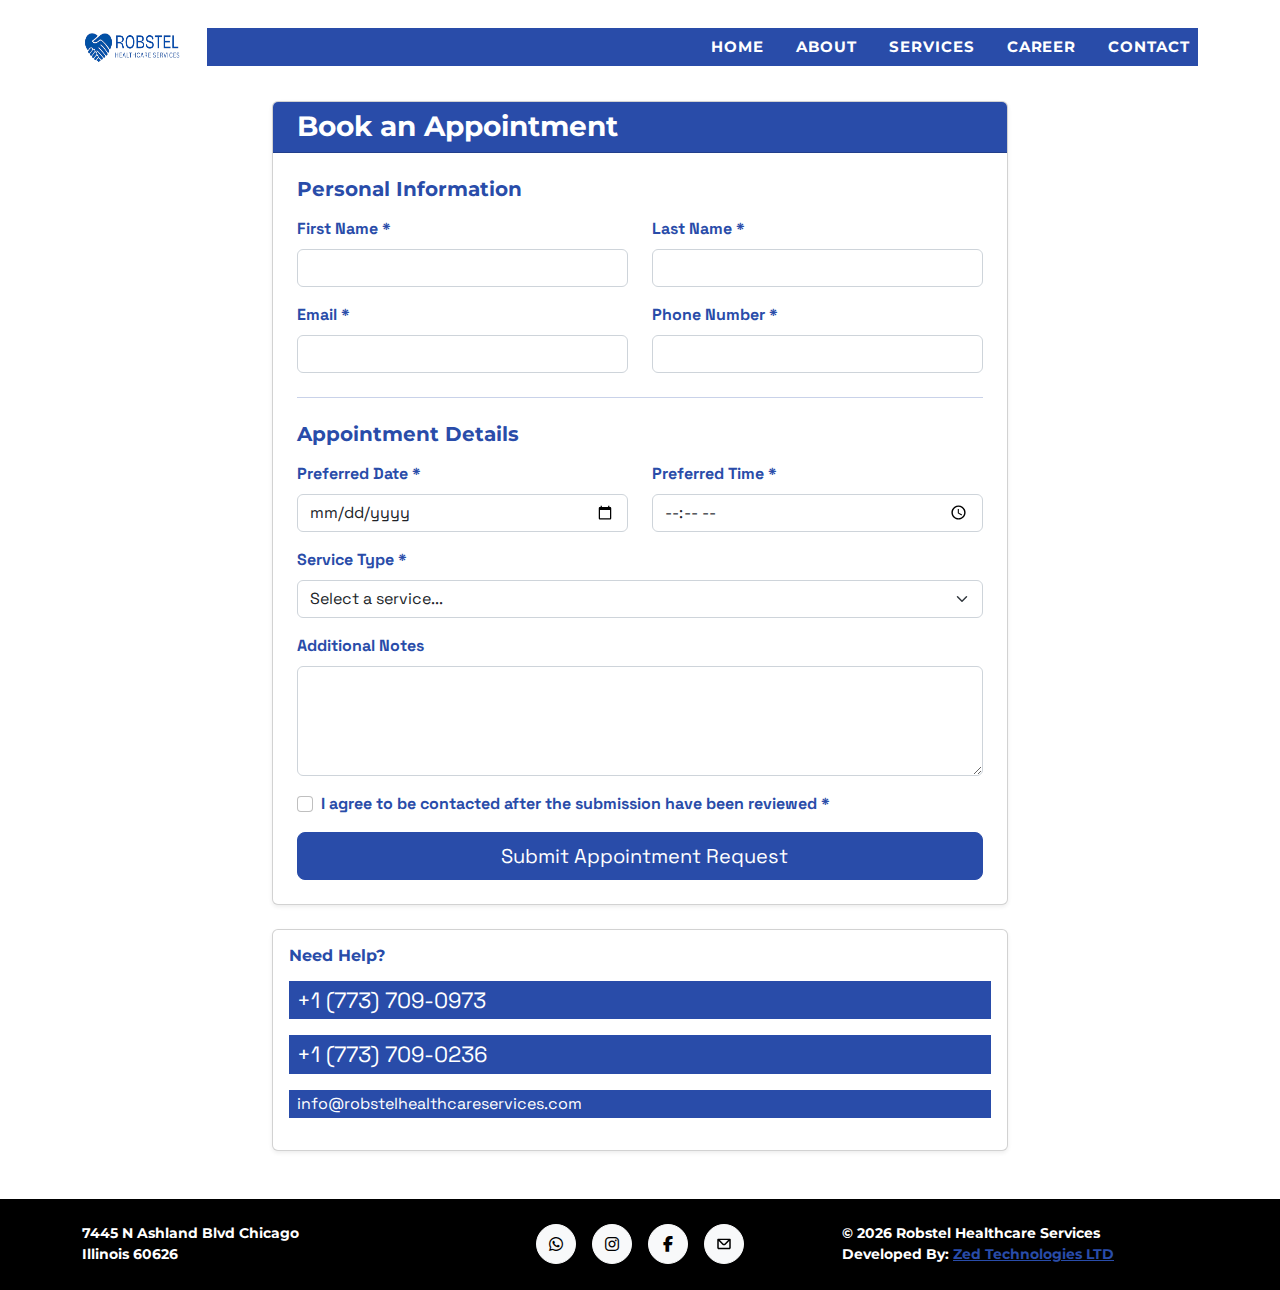
<file: appointment.html>
<!DOCTYPE html>
<html data-bs-theme="light" lang="en">

<head>
    <meta charset="utf-8">
    <meta name="viewport" content="width=device-width, initial-scale=1.0, shrink-to-fit=no">
    <title>Book an Appointment | Robstel Healthcare Services</title>
    <link rel="canonical" href="https://robstelhealthcareservices.com/appointment.html">
    <meta property="og:url" content="https://robstelhealthcareservices.com/appointment.html">
    <meta name="twitter:title" content="Robstel Healthcare Services">
    <meta name="twitter:description" content="Welcome to Robstel Healthcare Services, where compassion meets excellence in care.  
At Robstel, we understand that every individual deserves to live a healthy, safe, and dignified life. Our mission is to deliver personalized, compassionate, and high-quality home healthcare services that meet the unique needs of every client we serve.  
  
With a team of skilled and dedicated healthcare professionals, we go beyond basic care — we provide comfort, companionship, and emotional support to enhance overall well-being.  
  
We believe that healthcare should come with a compassionate touch, and at Robstel, we are committed to expressing that in every service we offer.">
    <meta name="twitter:image" content="https://robstelhealthcareservices.com/assets/img/ROBSTEL-removebg-preview.png">
    <meta property="og:image" content="https://robstelhealthcareservices.com/assets/img/ROBSTEL-removebg-preview.png">
    <meta name="description" content="Book a healthcare appointment online quickly and easily. Choose your provider, select a time, and get the care you need.">
    <link rel="apple-touch-icon" type="image/png" sizes="180x180" href="assets/img/6f9267ce-e487-4700-8239-ce7f0cf13b28-removebg-preview%20(3).png">
    <link rel="icon" type="image/png" sizes="16x16" href="assets/img/6f9267ce-e487-4700-8239-ce7f0cf13b28-removebg-preview%20(1).png">
    <link rel="icon" type="image/png" sizes="16x16" href="assets/img/6f9267ce-e487-4700-8239-ce7f0cf13b28-removebg-preview%20(1).png" media="(prefers-color-scheme: dark)">
    <link rel="icon" type="image/png" sizes="32x32" href="assets/img/6f9267ce-e487-4700-8239-ce7f0cf13b28-removebg-preview%20(2).png">
    <link rel="icon" type="image/png" sizes="32x32" href="assets/img/6f9267ce-e487-4700-8239-ce7f0cf13b28-removebg-preview%20(2).png" media="(prefers-color-scheme: dark)">
    <link rel="icon" type="image/png" sizes="180x180" href="assets/img/6f9267ce-e487-4700-8239-ce7f0cf13b28-removebg-preview%20(3).png">
    <link rel="icon" type="image/png" sizes="192x192" href="assets/img/6f9267ce-e487-4700-8239-ce7f0cf13b28-removebg-preview%20(4).png">
    <link rel="icon" type="image/png" sizes="512x512" href="assets/img/6f9267ce-e487-4700-8239-ce7f0cf13b28-removebg-preview%20(5).png">
    <link rel="stylesheet" href="assets/bootstrap/css/bootstrap.min.css">
    <link rel="stylesheet" href="https://fonts.googleapis.com/css?family=Montserrat:400,700&amp;display=swap">
    <link rel="stylesheet" href="https://fonts.googleapis.com/css?family=Roboto+Slab:100,300,400,700&amp;display=swap">
    <link rel="stylesheet" href="https://fonts.googleapis.com/css?family=Space+Grotesk&amp;display=swap">
    <link rel="stylesheet" href="assets/fonts/fontawesome-all.min.css">
    <link rel="stylesheet" href="assets/css/bss-overrides.css">
    <link rel="stylesheet" href="https://cdnjs.cloudflare.com/ajax/libs/font-awesome/6.5.0/css/all.min.css">
    <link rel="stylesheet" href="assets/css/css/bss-overrides.css">
    <link rel="stylesheet" href="assets/css/Features-Cards-icons.css">
    <link rel="stylesheet" href="assets/css/footer.css">
    <link rel="stylesheet" href="assets/css/Navbar.css">
</head>

<body><nav id="mainNav" class="navbar navbar-expand-lg fixed-top navbar-dark">
    <div class="container">
        <a class="navbar-brand" href="#page-top">
            <img src="assets/img/ROBSTEL-removebg-preview.png" alt="..." width="109" height="24" />
        </a>

        <!-- TOGGLE BUTTON -->
        <button id="navToggle" class="navbar-toggler" type="button">
            <span>Menu</span>
            <i class="fas fa-bars ms-1"></i>
        </button>

        <!-- NAV ITEMS -->
        <div id="navbarResponsive" class="collapse navbar-collapse" style="padding-left: 19px;">
            <ul class="navbar-nav text-uppercase ms-auto py-4 py-lg-0">
                <li class="nav-item"><a class="nav-link" href="index.html">HOME</a></li>
                <li class="nav-item"><a class="nav-link" href="about.html">About</a></li>
                <li class="nav-item"><a class="nav-link" href="sevices.html">Services</a></li>
                <li class="nav-item"><a class="nav-link" href="career.html">CAREER</a></li>
                <li class="nav-item"><a class="nav-link" href="contact.html">Contact</a></li>
            </ul>
        </div>
    </div>
</nav>

<!-- MANUAL TOGGLE SCRIPT -->
<script>
const toggle = document.getElementById('navToggle');
const menu = document.getElementById('navbarResponsive');

toggle.addEventListener('click', () => {
    menu.classList.toggle('show');
});
</script>

<!-- CSS TO MAKE TOGGLE WORK -->
<style>
.collapse {
    display: none;
}
.collapse.show {
    display: block;
}
</style>
<script>
const toggle = document.getElementById('navToggle');
const menu = document.getElementById('navbarResponsive');

toggle.addEventListener('click', () => {
    menu.classList.toggle('show');
});
</script><style>
.collapse {
    display: none;
}
.collapse.show {
    display: block;
}
</style>
    <div class="container py-5" style="margin-top: 53px;">
        <div class="row justify-content-center">
            <div class="col-lg-8">
                <div class="card shadow-sm">
                    <div class="card-header text-white bg-primary">
                        <h3 class="mb-0"><i class="me-2 bi bi-calendar-check"></i>Book an Appointment</h3>
                    </div><div class="card-body p-4">
    <form action="https://api.web3forms.com/submit" method="POST"><input type="hidden" name="access_key" value="1872160e-cf50-4355-b08f-af613aaf8f31" />
        <h5 class="text-primary mb-3">Personal Information</h5>
        <div class="row mb-3">
            <div class="col-md-6"><label class="form-label">First Name *</label><input class="form-control form-control" type="text" name="First Name" required /></div>
            <div class="col-md-6"><label class="form-label">Last Name *</label><input class="form-control form-control" type="text" name="Last Name" required /></div>
        </div>
        <div class="row mb-3">
            <div class="col-md-6"><label class="form-label">Email *</label><input class="form-control form-control" type="email" name="email" required /></div>
            <div class="col-md-6"><label class="form-label">Phone Number *</label><input class="form-control form-control" type="tel" name="phone" required /></div>
        </div>
        <hr class="my-4" />
        <h5 class="text-primary mb-3">Appointment Details</h5>
        <div class="row mb-3">
            <div class="col-md-6"><label class="form-label">Preferred Date *</label><input class="form-control form-control" type="date" name="Appointment Date" required /></div>
            <div class="col-md-6"><label class="form-label">Preferred Time *</label><input class="form-control form-control" type="time" name="appointment Time" required /></div>
        </div>
        <div class="mb-3"><label class="form-label">Service Type *</label><select class="form-select form-select" name="Service Type" required>
                <option value>Select a service...</option>
                <option value="Activity of Daily Living">Activity of Daily Living</option>
                <option value="Companion Services">Companion Services</option>
                <option value="Meal Preparation">Meal Preparation</option>
                <option value="Medication Management">Medication Management</option>
                <option value="Mobility Assistance">Mobility Assistance</option>
                <option value="Personal Care">Personal Care</option>
                <option value="other">Other</option>
            </select></div>
        <div class="mb-3"><label class="form-label">Additional Notes</label><textarea class="form-control form-control" name="message" rows="4"></textarea></div>
        <div class="mb-3 form-check"><input class="form-check-input" type="checkbox"  required /><label class="form-check-label">I agree to be contacted after the submission have been reviewed *</label></div><input type="hidden" /><button class="btn btn-primary btn-lg w-100" type="submit"><i class="me-2 bi bi-check-circle"></i>Submit Appointment Request</button>
    </form>
</div>
                </div>
                <div class="card shadow-sm mt-4">
                    <div class="card-body">
                        <h6 class="mb-3">Need Help?</h6>
                        <p><i class="text-primary me-2 bi bi-telephone"></i> +1 (773) 709-0973 </p>
                        <p><i class="text-primary me-2 bi bi-telephone"></i> +1 (773) 709-0236</p>
                        <p class="fs-6"><i class="text-primary me-2 bi bi-envelope"></i> info@robstelhealthcareservices.com</p>
                    </div>
                </div>
            </div>
        </div>
    </div>
    <footer class="py-4 footer" style="background:#000;">
        <div class="container">
            <div class="row align-items-center">
                <div class="col-lg-4 text-lg-start"><span>7445 N Ashland Blvd Chicago<br>Illinois 60626</span></div>
                <div class="col-lg-4 my-3 my-lg-0" style="margin-left:0px;"><a class="btn btn-light mx-2 btn-social" role="button" href="https://wa.me/17737090973" target="_blank"><i class="fab fa-whatsapp"></i></a><a class="btn btn-light mx-2 btn-social" role="button" href="https://www.instagram.com/robstelhc?igsh=MTd5cXltY253YzRobw==" target="_blank"><i class="fab fa-instagram"></i></a><a class="btn btn-light mx-2 btn-social" role="button" href="https://www.facebook.com/share/17ZFoFFd8j/?mibextid=wwXIfr" target="_blank"><i class="fab fa-facebook-f"></i></a><a class="btn btn-light mx-2 btn-social" role="button" href="mailto: info@robstelhealthcareservices.com" target="_blank"><svg xmlns="http://www.w3.org/2000/svg" width="1em" height="1em" viewbox="0 0 24 24" fill="none" style="font-size:18px;"><path fill-rule="evenodd" d="M3.00977 5.83789C3.00977 5.28561 3.45748 4.83789 4.00977 4.83789H20C20.5523 4.83789 21 5.28561 21 5.83789V17.1621C21 18.2667 20.1046 19.1621 19 19.1621H5C3.89543 19.1621 3 18.2667 3 17.1621V6.16211C3 6.11449 3.00333 6.06765 3.00977 6.0218V5.83789ZM5 8.06165V17.1621H19V8.06199L14.1215 12.9405C12.9499 14.1121 11.0504 14.1121 9.87885 12.9405L5 8.06165ZM6.57232 6.80554H17.428L12.7073 11.5263C12.3168 11.9168 11.6836 11.9168 11.2931 11.5263L6.57232 6.80554Z" fill="currentColor"></path></svg></a></div>
                <div class="col-lg-4 text-lg-start" style="margin-left: 0px;"><span>© 2026 Robstel Healthcare Services</span><span><br>Developed By:&nbsp;</span><a href="https://wa.me/2349053627508" target="_blank">Zed Technologies LTD</a></div>
            </div>
        </div>
    </footer>
    <script src="assets/bootstrap/js/bootstrap.min.js"></script>
    <script src="assets/js/bs-init.js"></script>
    <script src="https://cdn.jsdelivr.net/npm/bootstrap@5.2.3/dist/js/bootstrap.bundle.min.js"></script>
    <script src="assets/js/nav-toggle.js"></script>
    <script src="assets/js/scripts.js"></script>
</body>

</html>
</file>
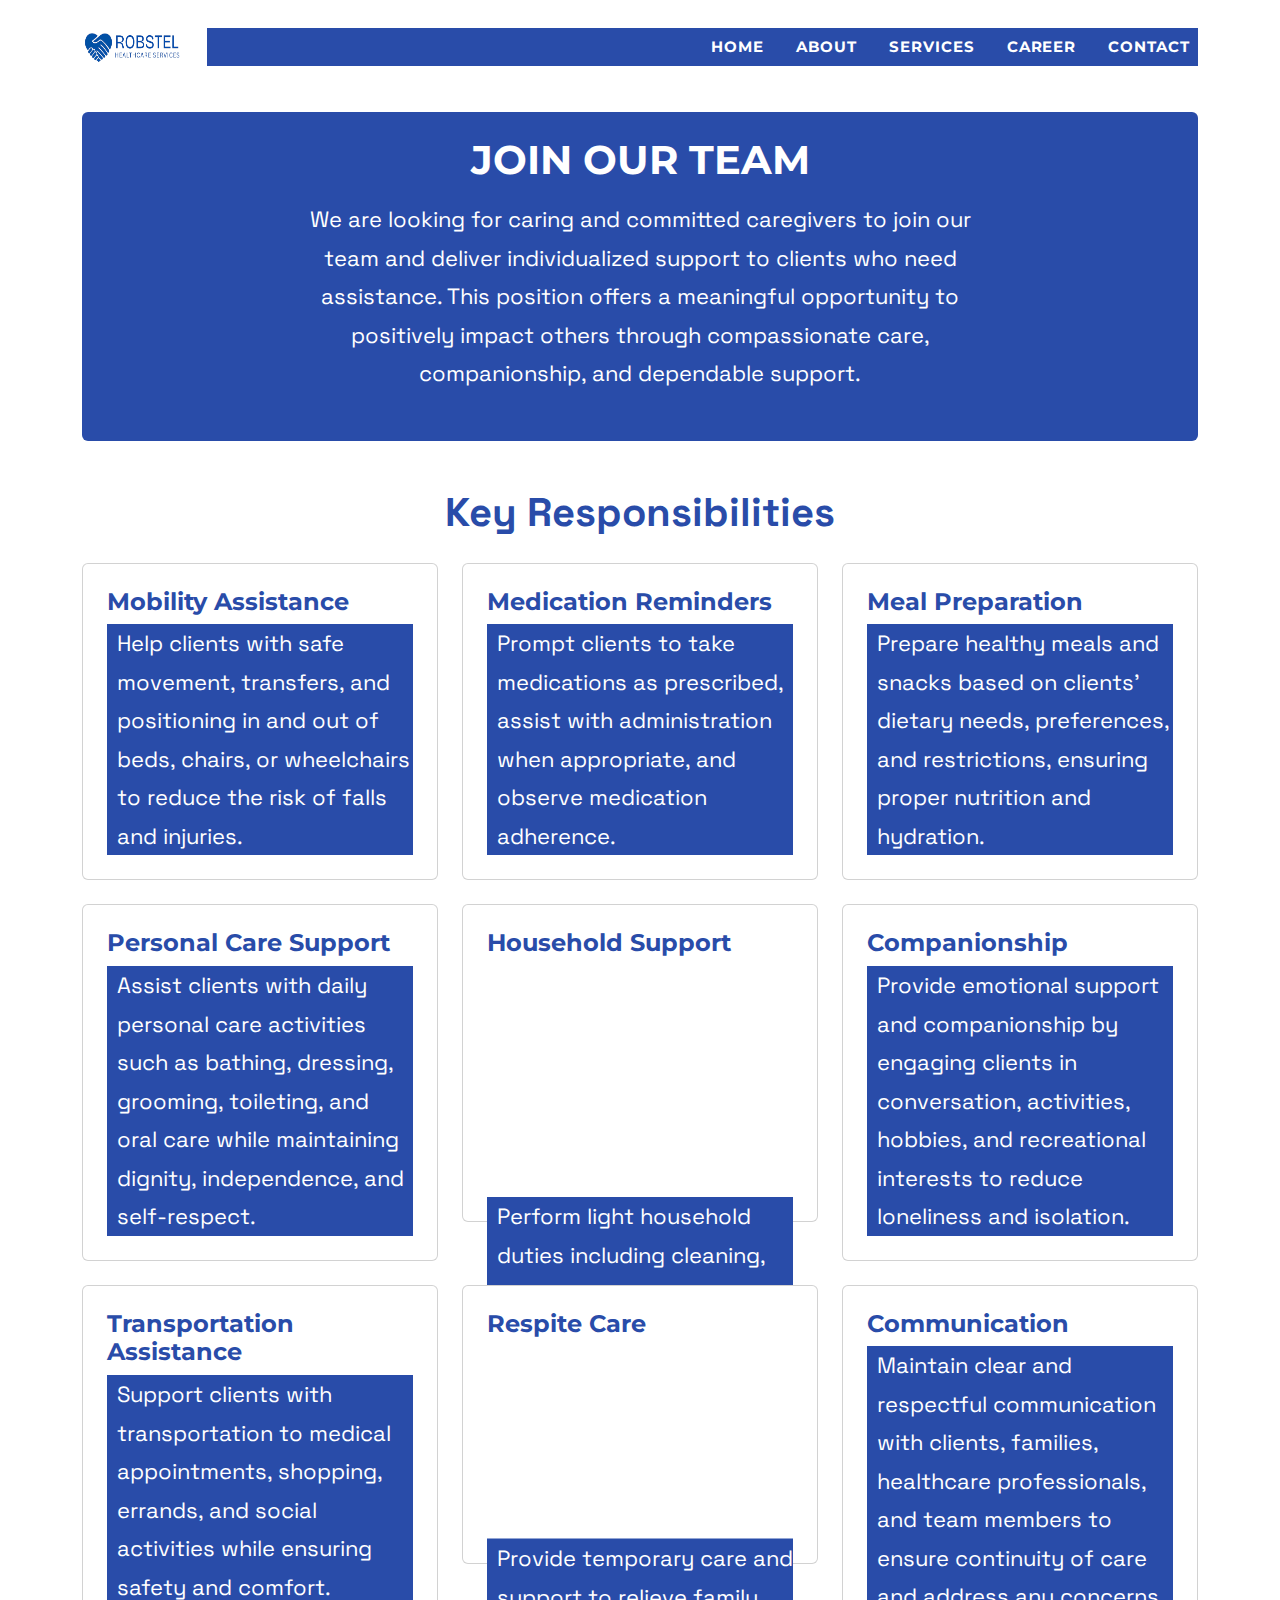
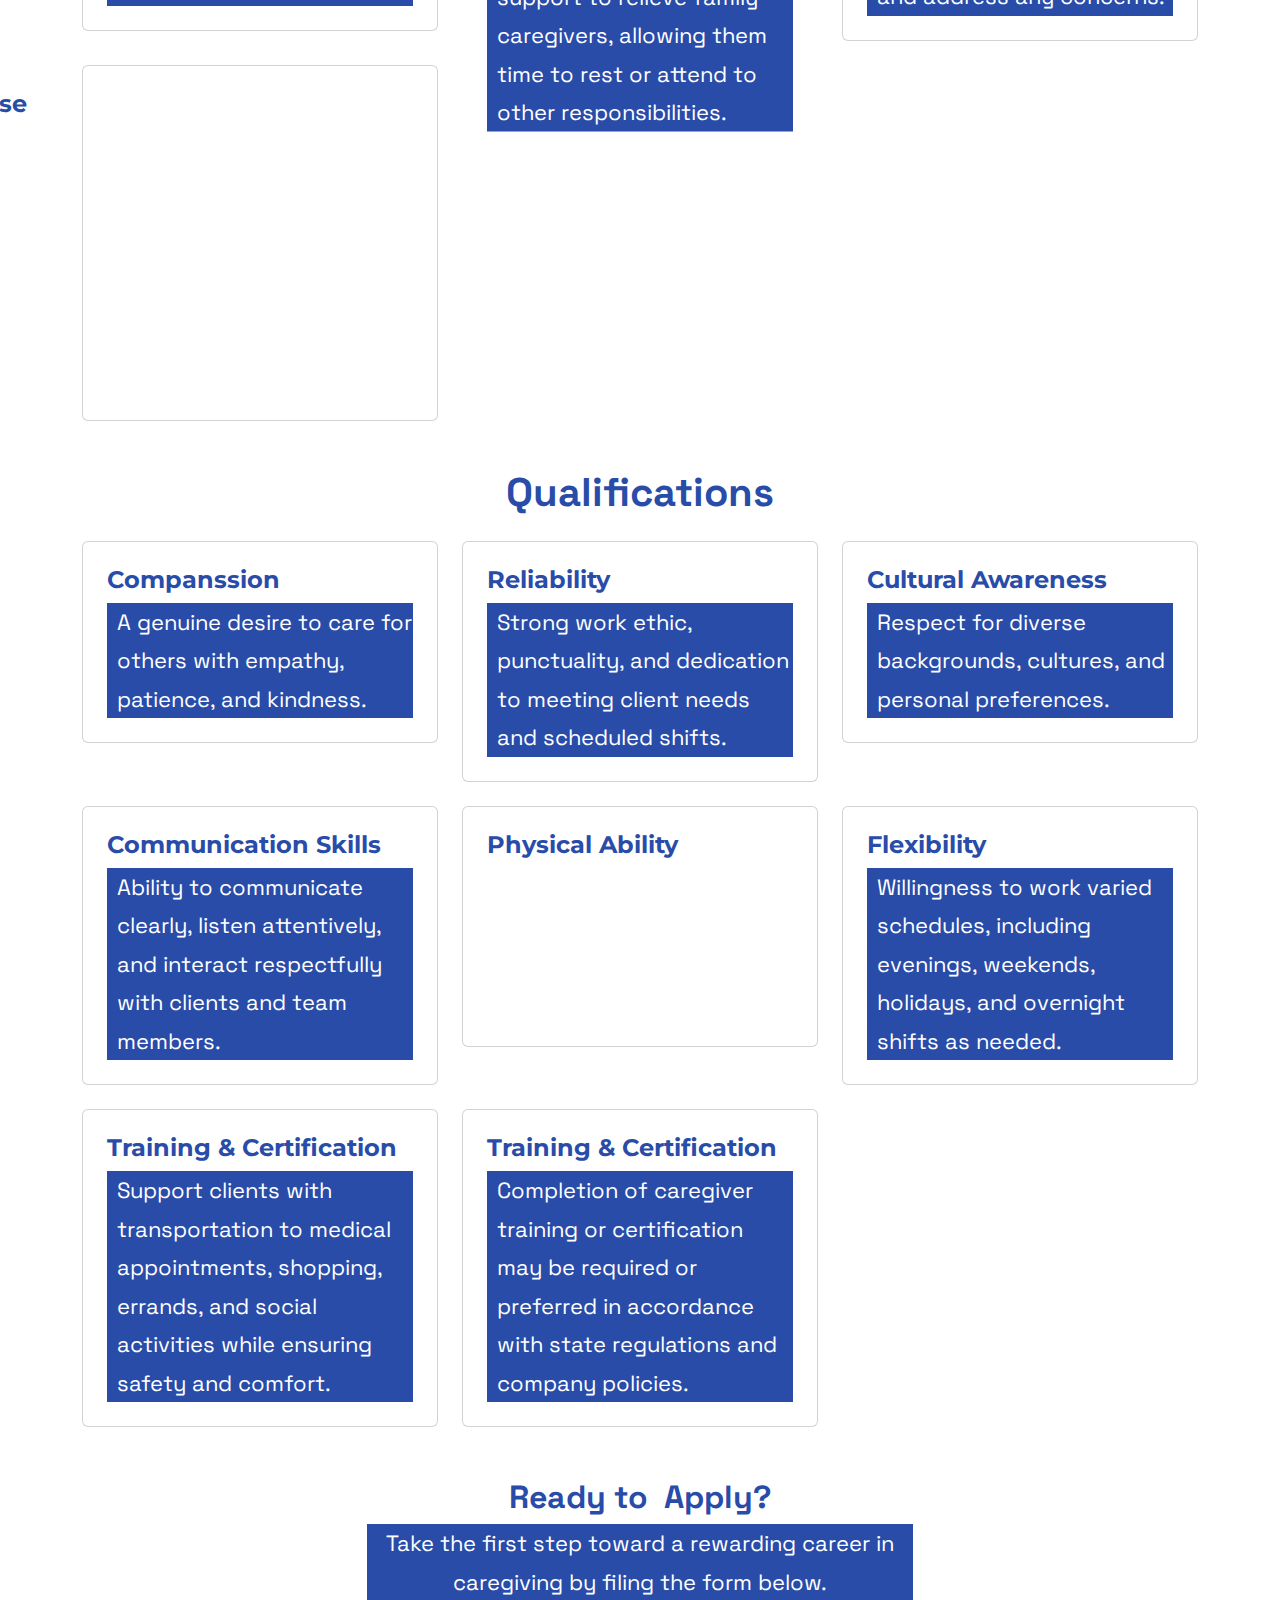
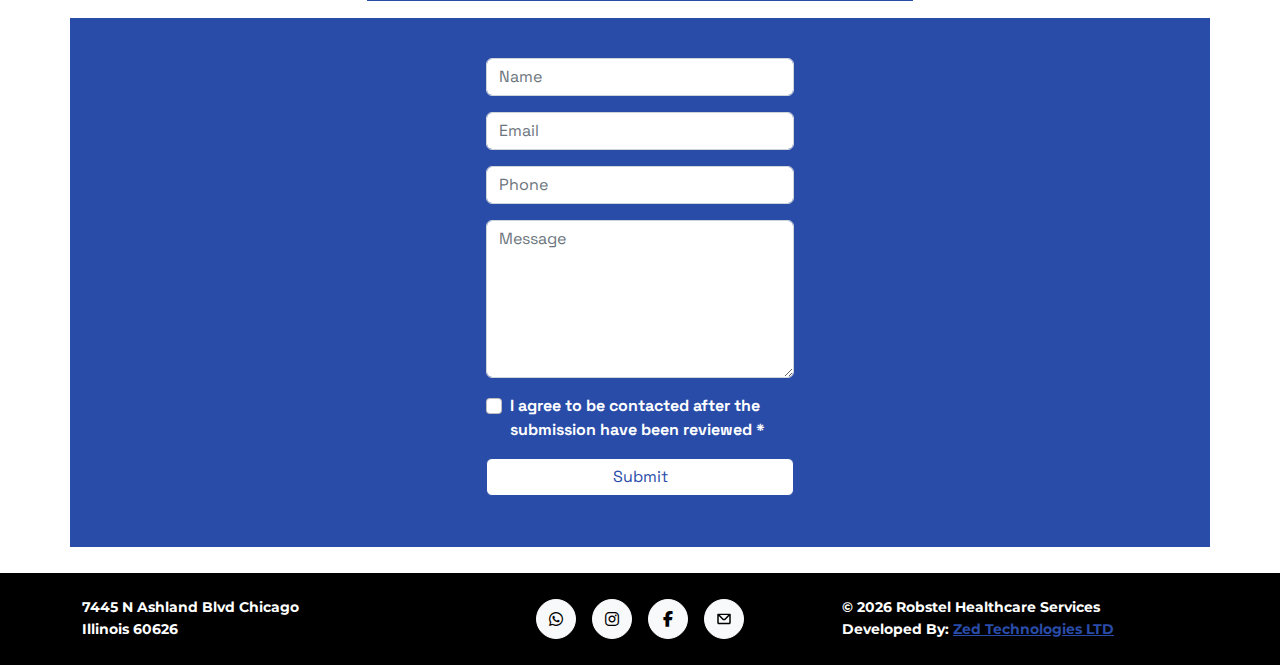
<file: career.html>
<!DOCTYPE html>
<html data-bs-theme="light" lang="en">

<head>
    <meta charset="utf-8">
    <meta name="viewport" content="width=device-width, initial-scale=1.0, shrink-to-fit=no">
    <title>Career | Robstel Healthcare Services</title>
    <link rel="canonical" href="https://robstelhealthcareservices.com/career.html">
    <meta property="og:url" content="https://robstelhealthcareservices.com/career.html">
    <meta name="twitter:title" content="Robstel Healthcare Services">
    <meta name="twitter:description" content="Welcome to Robstel Healthcare Services, where compassion meets excellence in care.  
At Robstel, we understand that every individual deserves to live a healthy, safe, and dignified life. Our mission is to deliver personalized, compassionate, and high-quality home healthcare services that meet the unique needs of every client we serve.  
  
With a team of skilled and dedicated healthcare professionals, we go beyond basic care — we provide comfort, companionship, and emotional support to enhance overall well-being.  
  
We believe that healthcare should come with a compassionate touch, and at Robstel, we are committed to expressing that in every service we offer.">
    <meta name="twitter:image" content="https://robstelhealthcareservices.com/assets/img/ROBSTEL-removebg-preview.png">
    <meta property="og:image" content="https://robstelhealthcareservices.com/assets/img/ROBSTEL-removebg-preview.png">
    <meta name="description" content="Start a fulfilling healthcare career with competitive benefits, professional development, and the chance to improve lives every day.">
    <link rel="apple-touch-icon" type="image/png" sizes="180x180" href="assets/img/6f9267ce-e487-4700-8239-ce7f0cf13b28-removebg-preview%20(3).png">
    <link rel="icon" type="image/png" sizes="16x16" href="assets/img/6f9267ce-e487-4700-8239-ce7f0cf13b28-removebg-preview%20(1).png">
    <link rel="icon" type="image/png" sizes="16x16" href="assets/img/6f9267ce-e487-4700-8239-ce7f0cf13b28-removebg-preview%20(1).png" media="(prefers-color-scheme: dark)">
    <link rel="icon" type="image/png" sizes="32x32" href="assets/img/6f9267ce-e487-4700-8239-ce7f0cf13b28-removebg-preview%20(2).png">
    <link rel="icon" type="image/png" sizes="32x32" href="assets/img/6f9267ce-e487-4700-8239-ce7f0cf13b28-removebg-preview%20(2).png" media="(prefers-color-scheme: dark)">
    <link rel="icon" type="image/png" sizes="180x180" href="assets/img/6f9267ce-e487-4700-8239-ce7f0cf13b28-removebg-preview%20(3).png">
    <link rel="icon" type="image/png" sizes="192x192" href="assets/img/6f9267ce-e487-4700-8239-ce7f0cf13b28-removebg-preview%20(4).png">
    <link rel="icon" type="image/png" sizes="512x512" href="assets/img/6f9267ce-e487-4700-8239-ce7f0cf13b28-removebg-preview%20(5).png">
    <link rel="stylesheet" href="assets/bootstrap/css/bootstrap.min.css">
    <link rel="stylesheet" href="https://fonts.googleapis.com/css?family=Montserrat:400,700&amp;display=swap">
    <link rel="stylesheet" href="https://fonts.googleapis.com/css?family=Roboto+Slab:100,300,400,700&amp;display=swap">
    <link rel="stylesheet" href="https://fonts.googleapis.com/css?family=Space+Grotesk&amp;display=swap">
    <link rel="stylesheet" href="assets/fonts/fontawesome-all.min.css">
    <link rel="stylesheet" href="assets/css/bss-overrides.css">
    <link rel="stylesheet" href="assets/css/aos.min.css">
    <link rel="stylesheet" href="https://cdnjs.cloudflare.com/ajax/libs/font-awesome/6.5.0/css/all.min.css">
    <link rel="stylesheet" href="assets/css/css/bss-overrides.css">
    <link rel="stylesheet" href="assets/css/Features-Cards-icons.css">
    <link rel="stylesheet" href="assets/css/footer.css">
    <link rel="stylesheet" href="assets/css/Navbar.css">
</head>

<body><nav id="mainNav" class="navbar navbar-expand-lg fixed-top navbar-dark">
    <div class="container">
        <a class="navbar-brand" href="#page-top">
            <img src="assets/img/ROBSTEL-removebg-preview.png" alt="..." width="109" height="24" />
        </a>

        <!-- TOGGLE BUTTON -->
        <button id="navToggle" class="navbar-toggler" type="button">
            <span>Menu</span>
            <i class="fas fa-bars ms-1"></i>
        </button>

        <!-- NAV ITEMS -->
        <div id="navbarResponsive" class="collapse navbar-collapse" style="padding-left: 19px;">
            <ul class="navbar-nav text-uppercase ms-auto py-4 py-lg-0">
                <li class="nav-item"><a class="nav-link" href="index.html">HOME</a></li>
                <li class="nav-item"><a class="nav-link" href="about.html">About</a></li>
                <li class="nav-item"><a class="nav-link" href="sevices.html">Services</a></li>
                <li class="nav-item"><a class="nav-link" href="career.html">CAREER</a></li>
                <li class="nav-item"><a class="nav-link" href="contact.html">Contact</a></li>
            </ul>
        </div>
    </div>
</nav>

<!-- MANUAL TOGGLE SCRIPT -->
<script>
const toggle = document.getElementById('navToggle');
const menu = document.getElementById('navbarResponsive');

toggle.addEventListener('click', () => {
    menu.classList.toggle('show');
});
</script>

<!-- CSS TO MAKE TOGGLE WORK -->
<style>
.collapse {
    display: none;
}
.collapse.show {
    display: block;
}
</style>
<script>
const toggle = document.getElementById('navToggle');
const menu = document.getElementById('navbarResponsive');

toggle.addEventListener('click', () => {
    menu.classList.toggle('show');
});
</script><style>
.collapse {
    display: none;
}
.collapse.show {
    display: block;
}
</style>
    <section class="py-4 py-xl-5" style="margin-top: 88px;">
        <div class="container h-100">
            <div class="text-white bg-primary border rounded border-0 p-4 py-5">
                <div class="row h-100">
                    <div class="col-md-10 col-xl-8 text-center d-flex d-sm-flex d-md-flex justify-content-center align-items-center justify-content-md-start align-items-md-center justify-content-xl-center mx-auto">
                        <div>
                            <h1 class="text-uppercase fw-bold text-white mb-3">JOIN OUR TEAM</h1>
                            <p class="mb-4">We are looking for caring and committed caregivers to join our team and deliver individualized support to clients who need assistance. This position offers a meaningful opportunity to positively impact others through compassionate care, companionship, and dependable support.</p>
                        </div>
                    </div>
                </div>
            </div>
        </div>
    </section>
    <div class="container py-4 py-xl-5">
        <div class="row mb-5">
            <div class="col-md-8 col-xl-6 text-center mx-auto">
                <h2 style="font-family: 'Space Grotesk', sans-serif;font-weight: bold;font-size: 40px;">Key Responsibilities</h2>
            </div>
        </div>
        <div class="row gy-4 row-cols-1 row-cols-md-2 row-cols-xl-3" style="margin-top: -54px;">
            <div class="col">
                <div class="card">
                    <div class="card-body p-4">
                        <h4 class="card-title">Mobility Assistance</h4>
                        <p class="card-text" style="padding-left: 10px;">Help clients with safe movement, transfers, and positioning in and out of beds, chairs, or wheelchairs to reduce the risk of falls and injuries.</p>
                    </div>
                </div>
            </div>
            <div class="col">
                <div class="card">
                    <div class="card-body p-4">
                        <h4 class="card-title">Medication Reminders</h4>
                        <p class="card-text" style="padding-left: 10px;">Prompt clients to take medications as prescribed, assist with administration when appropriate, and observe medication adherence.</p>
                    </div>
                </div>
            </div>
            <div class="col">
                <div class="card">
                    <div class="card-body p-4">
                        <h4 class="card-title"> Meal Preparation</h4>
                        <p class="card-text" style="padding-left: 10px;">Prepare healthy meals and snacks based on clients’ dietary needs, preferences, and restrictions, ensuring proper nutrition and hydration.</p>
                    </div>
                </div>
            </div>
            <div class="col">
                <div class="card">
                    <div class="card-body p-4">
                        <h4 class="card-title">Personal Care Support</h4>
                        <p class="card-text" style="padding-left: 10px;">Assist clients with daily personal care activities such as bathing, dressing, grooming, toileting, and oral care while maintaining dignity, independence, and self-respect.</p>
                    </div>
                </div>
            </div>
            <div class="col">
                <div class="card">
                    <div class="card-body p-4">
                        <h4 class="card-title"> Household Support</h4>
                        <p class="card-text" data-aos="slide-up" style="padding-left: 10px;">Perform light household duties including cleaning, laundry, dishwashing, vacuuming, and tidying to maintain a safe and comfortable living space.</p>
                    </div>
                </div>
            </div>
            <div class="col">
                <div class="card">
                    <div class="card-body p-4">
                        <h4 class="card-title"> Companionship</h4>
                        <p class="card-text" style="padding-left: 10px;">Provide emotional support and companionship by engaging clients in conversation, activities, hobbies, and recreational interests to reduce loneliness and isolation.</p>
                    </div>
                </div>
            </div>
            <div class="col">
                <div class="card">
                    <div class="card-body p-4">
                        <h4 class="card-title"> Transportation Assistance</h4>
                        <p class="card-text" style="padding-left: 10px;">Support clients with transportation to medical appointments, shopping, errands, and social activities while ensuring safety and comfort.</p>
                    </div>
                </div>
            </div>
            <div class="col">
                <div class="card">
                    <div class="card-body p-4">
                        <h4 class="card-title"> Respite Care</h4>
                        <p class="card-text" data-aos="slide-up" style="padding-left: 10px;">Provide temporary care and support to relieve family caregivers, allowing them time to rest or attend to other responsibilities.</p>
                    </div>
                </div>
            </div>
            <div class="col">
                <div class="card">
                    <div class="card-body p-4">
                        <h4 class="card-title"> Communication</h4>
                        <p class="card-text" style="padding-left: 10px;">Maintain clear and respectful communication with clients, families, healthcare professionals, and team members to ensure continuity of care and address any concerns.</p>
                    </div>
                </div>
            </div>
            <div class="col">
                <div class="card">
                    <div class="card-body p-4" data-aos="slide-right">
                        <h4 class="card-title"> Emergency Response</h4>
                        <p class="card-text" data-aos="slide-right" style="padding-left: 10px;">Respond appropriately to emergencies, changes in condition, or accidents by following established procedures and seeking assistance when necessary.</p>
                    </div>
                </div>
            </div>
        </div>
    </div>
    <div class="container py-4 py-xl-5">
        <div class="row mb-5">
            <div class="col-md-8 col-xl-6 text-center mx-auto">
                <h2 style="font-family: 'Space Grotesk', sans-serif;font-weight: bold;font-size: 40px;">Qualifications</h2>
            </div>
        </div>
        <div class="row gy-4 row-cols-1 row-cols-md-2 row-cols-xl-3" style="margin-top: -56px;">
            <div class="col">
                <div class="card">
                    <div class="card-body p-4">
                        <h4 class="card-title">Companssion</h4>
                        <p class="card-text" style="padding-left: 10px;">A genuine desire to care for others with empathy, patience, and kindness.</p>
                    </div>
                </div>
            </div>
            <div class="col">
                <div class="card">
                    <div class="card-body p-4">
                        <h4 class="card-title">Reliability</h4>
                        <p class="card-text" style="padding-left: 10px;">Strong work ethic, punctuality, and dedication to meeting client needs and scheduled shifts.</p>
                    </div>
                </div>
            </div>
            <div class="col">
                <div class="card">
                    <div class="card-body p-4">
                        <h4 class="card-title"> Cultural Awareness</h4>
                        <p class="card-text" style="padding-left: 10px;">Respect for diverse backgrounds, cultures, and personal preferences.</p>
                    </div>
                </div>
            </div>
            <div class="col">
                <div class="card">
                    <div class="card-body p-4">
                        <h4 class="card-title"> Communication Skills</h4>
                        <p class="card-text" style="padding-left: 10px;">Ability to communicate clearly, listen attentively, and interact respectfully with clients and team members.</p>
                    </div>
                </div>
            </div>
            <div class="col">
                <div class="card">
                    <div class="card-body p-4">
                        <h4 class="card-title">Physical Ability</h4>
                        <p class="card-text" data-aos="fade" style="padding-left: 10px;">Capability to perform caregiving tasks such as lifting, standing, bending, and assisting with mobility.</p>
                    </div>
                </div>
            </div>
            <div class="col">
                <div class="card">
                    <div class="card-body p-4">
                        <h4 class="card-title"> Flexibility</h4>
                        <p class="card-text" style="padding-left: 10px;">Willingness to work varied schedules, including evenings, weekends, holidays, and overnight shifts as needed.</p>
                    </div>
                </div>
            </div>
            <div class="col">
                <div class="card">
                    <div class="card-body p-4">
                        <h4 class="card-title"> Training &amp; Certification</h4>
                        <p class="card-text" style="padding-left: 10px;">Support clients with transportation to medical appointments, shopping, errands, and social activities while ensuring safety and comfort.</p>
                    </div>
                </div>
            </div>
            <div class="col">
                <div class="card">
                    <div class="card-body p-4">
                        <h4 class="card-title"> Training &amp; Certification</h4>
                        <p class="card-text" style="padding-left: 10px;">Completion of caregiver training or certification may be required or preferred in accordance with state regulations and company policies.</p>
                    </div>
                </div>
            </div>
            <div class="col"></div>
        </div>
    </div>
    <section class="position-relative py-4 py-xl-5" style="margin-top: 91px;">
        <div class="container position-relative" style="padding-bottom: 2px;">
            <div class="row mb-5" style="margin-top: -88px;">
                <div class="col-md-8 col-xl-6 text-center mx-auto">
                    <h2 style="font-family: 'Space Grotesk', sans-serif;font-weight: bold;">Ready to&nbsp; Apply?</h2>
                    <p>Take the first step toward a rewarding career in caregiving by filing the form below.</p>
                </div>
            </div>
            <div class="row d-flex justify-content-center" style="background: #294ca9;margin-top: -47px;">
                <div class="col-md-6 col-lg-5 col-xl-4">
                    <div style="padding-bottom: 27px;">
                        <form class="p-3 p-xl-4" action="https://api.web3forms.com/submit" method="POST" style="margin-top: 16px;"><input type="hidden" name="access_key" value="9cf4b58b-f616-4e23-8247-a8974adf3d72">
                            <div class="mb-3"><input class="form-control form-control form-control form-control" type="text" id="name-1" name="name" placeholder="Name" required=""></div>
                            <div class="mb-3"><input class="form-control form-control form-control form-control" type="email" id="email-1" name="email" placeholder="Email" required=""></div>
                            <div class="mb-3"><input class="form-control form-control form-control form-control" type="tel" id="phone-1" inputmode="numeric" name="phone" pattern="[0-9]+" placeholder="Phone" required=""></div>
                            <div class="mb-3"><textarea class="form-control form-control form-control form-control" id="message-1" name="message" placeholder="Message" required="" rows="6"></textarea></div>
                            <div class="mb-3 form-check"><input type="checkbox" class="form-check-input" required=""><label class="form-check-label" for="terms-1" style="color:#ffffff;"> I agree to be contacted after the submission have been reviewed * </label></div>
                            <div><button class="btn btn-primary d-block w-100" type="submit" style="background:#ffffff;color:#294ca9;">Submit </button></div>
                        </form>
                    </div>
                </div>
            </div>
        </div>
    </section>
    <footer class="py-4 footer" style="background:#000;">
        <div class="container">
            <div class="row align-items-center">
                <div class="col-lg-4 text-lg-start"><span style="color:#fff;">7445 N Ashland Blvd Chicago<br>Illinois 60626</span></div>
                <div class="col-lg-4 my-3 my-lg-0" style="margin-left:0px;"><a class="btn btn-light mx-2 btn-social" role="button" href="https://wa.me/17737090973" target="_blank"><i class="fab fa-whatsapp"></i></a><a class="btn btn-light mx-2 btn-social" role="button" href="https://www.instagram.com/robstelhc?igsh=MTd5cXltY253YzRobw==" target="_blank"><i class="fab fa-instagram"></i></a><a class="btn btn-light mx-2 btn-social" role="button" href="https://www.facebook.com/share/17ZFoFFd8j/?mibextid=wwXIfr" target="_blank"><i class="fab fa-facebook-f"></i></a><a class="btn btn-light mx-2 btn-social" role="button" href="mailto: info@robstelhealthcareservices.com" target="_blank"><svg xmlns="http://www.w3.org/2000/svg" width="1em" height="1em" viewbox="0 0 24 24" fill="none" style="font-size:18px;"><path fill-rule="evenodd" d="M3.00977 5.83789C3.00977 5.28561 3.45748 4.83789 4.00977 4.83789H20C20.5523 4.83789 21 5.28561 21 5.83789V17.1621C21 18.2667 20.1046 19.1621 19 19.1621H5C3.89543 19.1621 3 18.2667 3 17.1621V6.16211C3 6.11449 3.00333 6.06765 3.00977 6.0218V5.83789ZM5 8.06165V17.1621H19V8.06199L14.1215 12.9405C12.9499 14.1121 11.0504 14.1121 9.87885 12.9405L5 8.06165ZM6.57232 6.80554H17.428L12.7073 11.5263C12.3168 11.9168 11.6836 11.9168 11.2931 11.5263L6.57232 6.80554Z" fill="currentColor"></path></svg></a></div>
                <div class="col-lg-4 text-lg-start" style="margin-left: 0px;"><span style="color:#fff;">© 2026 Robstel Healthcare Services</span><span style="color:#fff;"><br>Developed By:&nbsp;</span><a href="https://wa.me/2349053627508" target="_blank" style="color:#294ca9;">Zed Technologies LTD</a></div>
            </div>
        </div>
    </footer>
    <script src="assets/bootstrap/js/bootstrap.min.js"></script>
    <script src="assets/js/aos.min.js"></script>
    <script src="assets/js/bs-init.js"></script>
    <script src="https://cdn.jsdelivr.net/npm/bootstrap@5.2.3/dist/js/bootstrap.bundle.min.js"></script>
    <script src="assets/js/nav-toggle.js"></script>
    <script src="assets/js/scripts.js"></script>
</body>

</html>
</file>
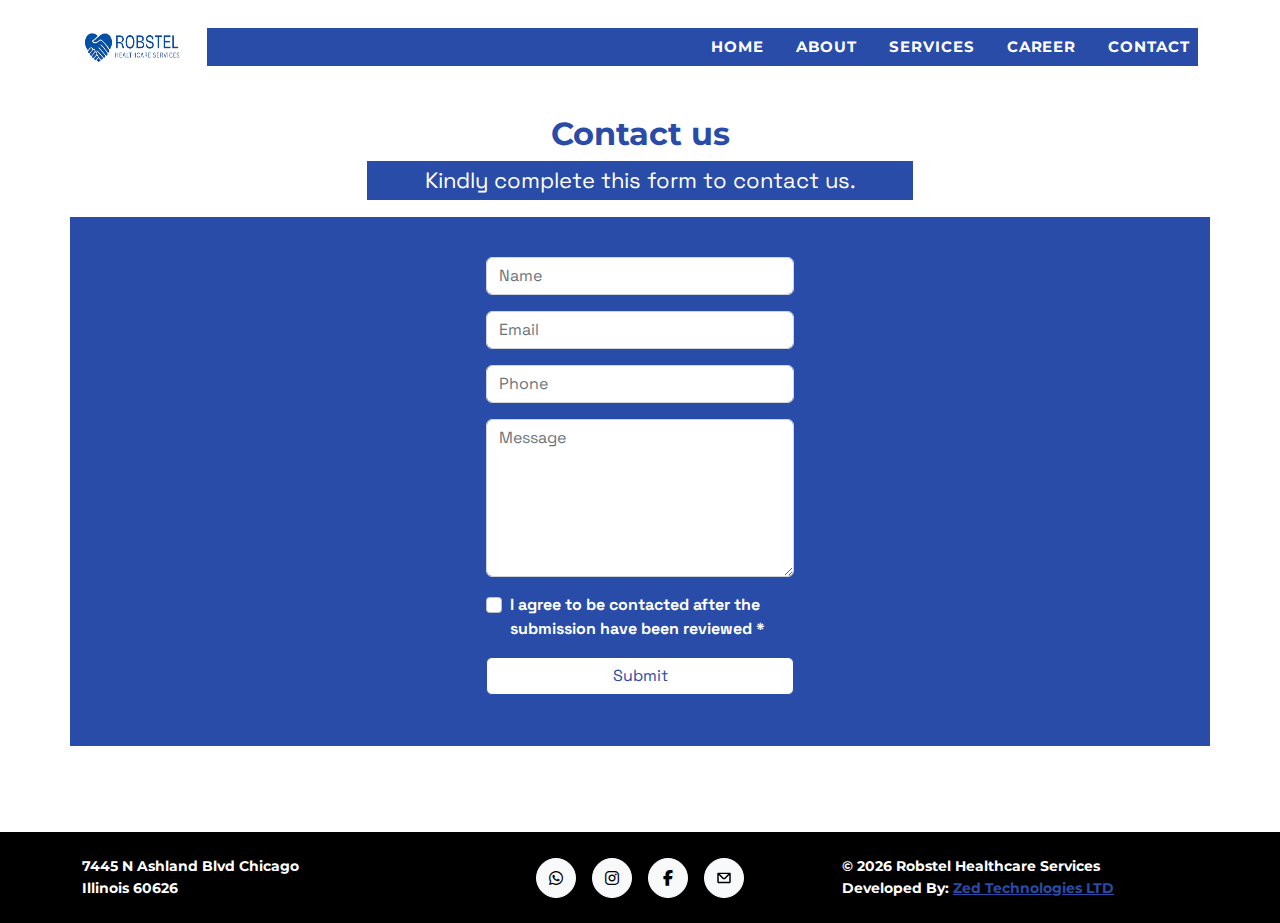
<file: contact.html>
<!DOCTYPE html>
<html data-bs-theme="light" lang="en">

<head>
    <meta charset="utf-8">
    <meta name="viewport" content="width=device-width, initial-scale=1.0, shrink-to-fit=no">
    <title>Contact Us | Robstel Healthcare Services</title>
    <link rel="canonical" href="https://robstelhealthcareservices.com/contact.html">
    <meta property="og:url" content="https://robstelhealthcareservices.com/contact.html">
    <meta name="twitter:title" content="Robstel Healthcare Services">
    <meta name="twitter:description" content="Welcome to Robstel Healthcare Services, where compassion meets excellence in care.  
At Robstel, we understand that every individual deserves to live a healthy, safe, and dignified life. Our mission is to deliver personalized, compassionate, and high-quality home healthcare services that meet the unique needs of every client we serve.  
  
With a team of skilled and dedicated healthcare professionals, we go beyond basic care — we provide comfort, companionship, and emotional support to enhance overall well-being.  
  
We believe that healthcare should come with a compassionate touch, and at Robstel, we are committed to expressing that in every service we offer.">
    <meta name="twitter:image" content="https://robstelhealthcareservices.com/assets/img/ROBSTEL-removebg-preview.png">
    <meta name="description" content="Welcome to Robstel Healthcare Services, where compassion meets excellence in care.  
At Robstel, we understand that every individual deserves to live a healthy, safe, and dignified life. Our mission is to deliver personalized, compassionate, and high-quality home healthcare services that meet the unique needs of every client we serve.  
  
With a team of skilled and dedicated healthcare professionals, we go beyond basic care — we provide comfort, companionship, and emotional support to enhance overall well-being.  
  
We believe that healthcare should come with a compassionate touch, and at Robstel, we are committed to expressing that in every service we offer. ">
    <meta property="og:image" content="https://robstelhealthcareservices.com/assets/img/ROBSTEL-removebg-preview.png">
    <link rel="apple-touch-icon" type="image/png" sizes="180x180" href="assets/img/6f9267ce-e487-4700-8239-ce7f0cf13b28-removebg-preview%20(3).png">
    <link rel="icon" type="image/png" sizes="16x16" href="assets/img/6f9267ce-e487-4700-8239-ce7f0cf13b28-removebg-preview%20(1).png">
    <link rel="icon" type="image/png" sizes="16x16" href="assets/img/6f9267ce-e487-4700-8239-ce7f0cf13b28-removebg-preview%20(1).png" media="(prefers-color-scheme: dark)">
    <link rel="icon" type="image/png" sizes="32x32" href="assets/img/6f9267ce-e487-4700-8239-ce7f0cf13b28-removebg-preview%20(2).png">
    <link rel="icon" type="image/png" sizes="32x32" href="assets/img/6f9267ce-e487-4700-8239-ce7f0cf13b28-removebg-preview%20(2).png" media="(prefers-color-scheme: dark)">
    <link rel="icon" type="image/png" sizes="180x180" href="assets/img/6f9267ce-e487-4700-8239-ce7f0cf13b28-removebg-preview%20(3).png">
    <link rel="icon" type="image/png" sizes="192x192" href="assets/img/6f9267ce-e487-4700-8239-ce7f0cf13b28-removebg-preview%20(4).png">
    <link rel="icon" type="image/png" sizes="512x512" href="assets/img/6f9267ce-e487-4700-8239-ce7f0cf13b28-removebg-preview%20(5).png">
    <link rel="stylesheet" href="assets/bootstrap/css/bootstrap.min.css">
    <link rel="stylesheet" href="https://fonts.googleapis.com/css?family=Montserrat:400,700&amp;display=swap">
    <link rel="stylesheet" href="https://fonts.googleapis.com/css?family=Roboto+Slab:100,300,400,700&amp;display=swap">
    <link rel="stylesheet" href="https://fonts.googleapis.com/css?family=Space+Grotesk&amp;display=swap">
    <link rel="stylesheet" href="assets/fonts/fontawesome-all.min.css">
    <link rel="stylesheet" href="assets/css/bss-overrides.css">
    <link rel="stylesheet" href="https://cdnjs.cloudflare.com/ajax/libs/font-awesome/6.5.0/css/all.min.css">
    <link rel="stylesheet" href="assets/css/css/bss-overrides.css">
    <link rel="stylesheet" href="assets/css/Features-Cards-icons.css">
    <link rel="stylesheet" href="assets/css/footer.css">
    <link rel="stylesheet" href="assets/css/Navbar.css">
</head>

<body><nav id="mainNav" class="navbar navbar-expand-lg fixed-top navbar-dark">
    <div class="container">
        <a class="navbar-brand" href="#page-top">
            <img src="assets/img/ROBSTEL-removebg-preview.png" alt="..." width="109" height="24" />
        </a>

        <!-- TOGGLE BUTTON -->
        <button id="navToggle" class="navbar-toggler" type="button">
            <span>Menu</span>
            <i class="fas fa-bars ms-1"></i>
        </button>

        <!-- NAV ITEMS -->
        <div id="navbarResponsive" class="collapse navbar-collapse" style="padding-left: 19px;">
            <ul class="navbar-nav text-uppercase ms-auto py-4 py-lg-0">
                <li class="nav-item"><a class="nav-link" href="index.html">HOME</a></li>
                <li class="nav-item"><a class="nav-link" href="about.html">About</a></li>
                <li class="nav-item"><a class="nav-link" href="sevices.html">Services</a></li>
                <li class="nav-item"><a class="nav-link" href="career.html">CAREER</a></li>
                <li class="nav-item"><a class="nav-link" href="contact.html">Contact</a></li>
            </ul>
        </div>
    </div>
</nav>

<!-- MANUAL TOGGLE SCRIPT -->
<script>
const toggle = document.getElementById('navToggle');
const menu = document.getElementById('navbarResponsive');

toggle.addEventListener('click', () => {
    menu.classList.toggle('show');
});
</script>

<!-- CSS TO MAKE TOGGLE WORK -->
<style>
.collapse {
    display: none;
}
.collapse.show {
    display: block;
}
</style>
<script>
const toggle = document.getElementById('navToggle');
const menu = document.getElementById('navbarResponsive');

toggle.addEventListener('click', () => {
    menu.classList.toggle('show');
});
</script><style>
.collapse {
    display: none;
}
.collapse.show {
    display: block;
}
</style>
    <section class="position-relative py-4 py-xl-5" style="margin-top: 91px;">
        <div class="container position-relative" style="padding-bottom: 2px;">
            <div class="row mb-5">
                <div class="col-md-8 col-xl-6 text-center mx-auto">
                    <h2>Contact us</h2>
                    <p>Kindly complete this form to contact us.</p>
                </div>
            </div>
            <div class="row d-flex justify-content-center" style="background: #294ca9;margin-top: -47px;">
                <div class="col-md-6 col-lg-5 col-xl-4">
                    <div style="padding-bottom: 27px;"><form class="p-3 p-xl-4" action="https://api.web3forms.com/submit" method="POST" style="margin-top: 16px;"><input type="hidden" name="access_key" value="9cf4b58b-f616-4e23-8247-a8974adf3d72" />
    <div class="mb-3"><input id="name-1" class="form-control form-control form-control" type="text" name="name" placeholder="Name" required /></div>
    <div class="mb-3"><input id="email-1" class="form-control form-control form-control" type="email" name="email" placeholder="Email" required /></div>
    <div class="mb-3"><input id="phone-1" class="form-control form-control form-control" type="tel" inputmode="numeric" name="phone" pattern="[0-9]+" placeholder="Phone" required /></div>
    <div class="mb-3"><textarea id="message-1" class="form-control form-control form-control" name="message" placeholder="Message" required rows="6"></textarea></div>
    <div class="mb-3 form-check"><input class="form-check-input" type="checkbox" required /><label class="form-check-label" for="terms-1" style="color: #ffffff;"> I agree to be contacted after the submission have been reviewed * </label></div>
    <div><button class="btn btn-primary d-block w-100" type="submit" style="background: #ffffff;color: #294ca9;">Submit </button></div>
</form></div>
                </div>
            </div>
        </div>
    </section>
    <footer class="py-4 footer" style="background: #000;margin-top: 60px;">
        <div class="container">
            <div class="row align-items-center">
                <div class="col-lg-4 text-lg-start"><span style="color:#fff;">7445 N Ashland Blvd Chicago<br>Illinois 60626</span></div>
                <div class="col-lg-4 my-3 my-lg-0" style="margin-left:0px;"><a class="btn btn-light mx-2 btn-social" role="button" href="https://wa.me/17737090973" target="_blank"><i class="fab fa-whatsapp"></i></a><a class="btn btn-light mx-2 btn-social" role="button" href="https://www.instagram.com/robstelhc?igsh=MTd5cXltY253YzRobw==" target="_blank"><i class="fab fa-instagram"></i></a><a class="btn btn-light mx-2 btn-social" role="button" href="https://www.facebook.com/share/17ZFoFFd8j/?mibextid=wwXIfr" target="_blank"><i class="fab fa-facebook-f"></i></a><a class="btn btn-light mx-2 btn-social" role="button" href="mailto: info@robstelhealthcareservices.com" target="_blank"><svg xmlns="http://www.w3.org/2000/svg" width="1em" height="1em" viewbox="0 0 24 24" fill="none" style="font-size:18px;"><path fill-rule="evenodd" d="M3.00977 5.83789C3.00977 5.28561 3.45748 4.83789 4.00977 4.83789H20C20.5523 4.83789 21 5.28561 21 5.83789V17.1621C21 18.2667 20.1046 19.1621 19 19.1621H5C3.89543 19.1621 3 18.2667 3 17.1621V6.16211C3 6.11449 3.00333 6.06765 3.00977 6.0218V5.83789ZM5 8.06165V17.1621H19V8.06199L14.1215 12.9405C12.9499 14.1121 11.0504 14.1121 9.87885 12.9405L5 8.06165ZM6.57232 6.80554H17.428L12.7073 11.5263C12.3168 11.9168 11.6836 11.9168 11.2931 11.5263L6.57232 6.80554Z" fill="currentColor"></path></svg></a></div>
                <div class="col-lg-4 text-lg-start" style="margin-left: 0px;"><span style="color:#fff;">© 2026 Robstel Healthcare Services</span><span style="color:#fff;"><br>Developed By:&nbsp;</span><a href="https://wa.me/2349053627508" target="_blank" style="color:#294ca9;">Zed Technologies LTD</a></div>
            </div>
        </div>
    </footer>
    <script src="assets/bootstrap/js/bootstrap.min.js"></script>
    <script src="assets/js/bs-init.js"></script>
    <script src="https://cdn.jsdelivr.net/npm/bootstrap@5.2.3/dist/js/bootstrap.bundle.min.js"></script>
    <script src="assets/js/nav-toggle.js"></script>
    <script src="assets/js/scripts.js"></script>
</body>

</html>
</file>
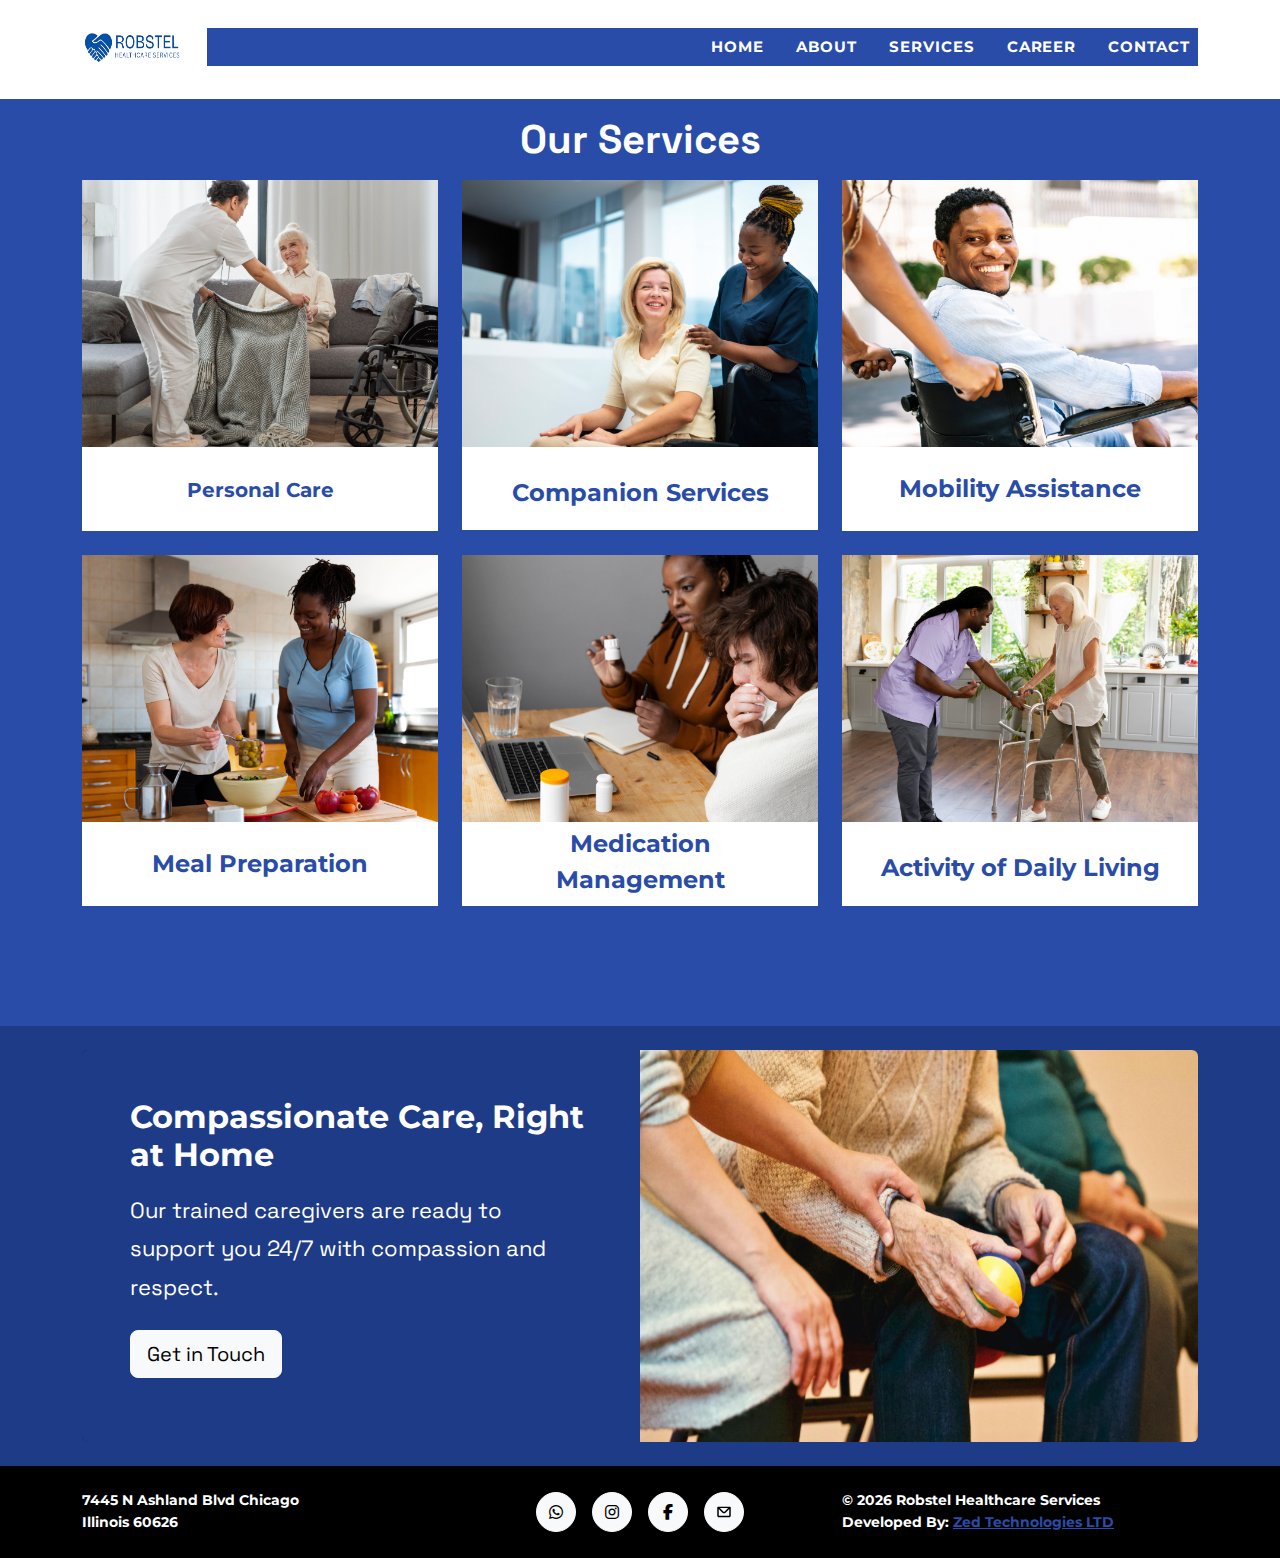
<file: sevices.html>
<!DOCTYPE html>
<html data-bs-theme="light" lang="en">

<head>
    <meta charset="utf-8">
    <meta name="viewport" content="width=device-width, initial-scale=1.0, shrink-to-fit=no">
    <title>Our Services | Robstel Healthcare Services</title>
    <link rel="canonical" href="https://robstelhealthcareservices.com/sevices.html">
    <meta property="og:url" content="https://robstelhealthcareservices.com/sevices.html">
    <meta name="twitter:title" content="Robstel Healthcare Services">
    <meta name="twitter:description" content="Welcome to Robstel Healthcare Services, where compassion meets excellence in care.  
At Robstel, we understand that every individual deserves to live a healthy, safe, and dignified life. Our mission is to deliver personalized, compassionate, and high-quality home healthcare services that meet the unique needs of every client we serve.  
  
With a team of skilled and dedicated healthcare professionals, we go beyond basic care — we provide comfort, companionship, and emotional support to enhance overall well-being.  
  
We believe that healthcare should come with a compassionate touch, and at Robstel, we are committed to expressing that in every service we offer.">
    <meta name="twitter:image" content="https://robstelhealthcareservices.com/assets/img/ROBSTEL-removebg-preview.png">
    <meta name="description" content="Welcome to Robstel Healthcare Services, where compassion meets excellence in care.  
At Robstel, we understand that every individual deserves to live a healthy, safe, and dignified life. Our mission is to deliver personalized, compassionate, and high-quality home healthcare services that meet the unique needs of every client we serve.  
  
With a team of skilled and dedicated healthcare professionals, we go beyond basic care — we provide comfort, companionship, and emotional support to enhance overall well-being.  
  
We believe that healthcare should come with a compassionate touch, and at Robstel, we are committed to expressing that in every service we offer. ">
    <meta property="og:image" content="https://robstelhealthcareservices.com/assets/img/ROBSTEL-removebg-preview.png">
    <link rel="apple-touch-icon" type="image/png" sizes="180x180" href="assets/img/6f9267ce-e487-4700-8239-ce7f0cf13b28-removebg-preview%20(3).png">
    <link rel="icon" type="image/png" sizes="16x16" href="assets/img/6f9267ce-e487-4700-8239-ce7f0cf13b28-removebg-preview%20(1).png">
    <link rel="icon" type="image/png" sizes="16x16" href="assets/img/6f9267ce-e487-4700-8239-ce7f0cf13b28-removebg-preview%20(1).png" media="(prefers-color-scheme: dark)">
    <link rel="icon" type="image/png" sizes="32x32" href="assets/img/6f9267ce-e487-4700-8239-ce7f0cf13b28-removebg-preview%20(2).png">
    <link rel="icon" type="image/png" sizes="32x32" href="assets/img/6f9267ce-e487-4700-8239-ce7f0cf13b28-removebg-preview%20(2).png" media="(prefers-color-scheme: dark)">
    <link rel="icon" type="image/png" sizes="180x180" href="assets/img/6f9267ce-e487-4700-8239-ce7f0cf13b28-removebg-preview%20(3).png">
    <link rel="icon" type="image/png" sizes="192x192" href="assets/img/6f9267ce-e487-4700-8239-ce7f0cf13b28-removebg-preview%20(4).png">
    <link rel="icon" type="image/png" sizes="512x512" href="assets/img/6f9267ce-e487-4700-8239-ce7f0cf13b28-removebg-preview%20(5).png">
    <link rel="stylesheet" href="assets/bootstrap/css/bootstrap.min.css">
    <link rel="stylesheet" href="https://fonts.googleapis.com/css?family=Montserrat:400,700&amp;display=swap">
    <link rel="stylesheet" href="https://fonts.googleapis.com/css?family=Roboto+Slab:100,300,400,700&amp;display=swap">
    <link rel="stylesheet" href="https://fonts.googleapis.com/css?family=Space+Grotesk&amp;display=swap">
    <link rel="stylesheet" href="assets/fonts/fontawesome-all.min.css">
    <link rel="stylesheet" href="assets/css/bss-overrides.css">
    <link rel="stylesheet" href="https://cdnjs.cloudflare.com/ajax/libs/font-awesome/6.5.0/css/all.min.css">
    <link rel="stylesheet" href="assets/css/css/bss-overrides.css">
    <link rel="stylesheet" href="assets/css/Features-Cards-icons.css">
    <link rel="stylesheet" href="assets/css/footer.css">
    <link rel="stylesheet" href="assets/css/Navbar.css">
</head>

<body><nav id="mainNav" class="navbar navbar-expand-lg fixed-top navbar-dark">
    <div class="container">
        <a class="navbar-brand" href="#page-top">
            <img src="assets/img/ROBSTEL-removebg-preview.png" alt="..." width="109" height="24" />
        </a>

        <!-- TOGGLE BUTTON -->
        <button id="navToggle" class="navbar-toggler" type="button">
            <span>Menu</span>
            <i class="fas fa-bars ms-1"></i>
        </button>

        <!-- NAV ITEMS -->
        <div id="navbarResponsive" class="collapse navbar-collapse" style="padding-left: 19px;">
            <ul class="navbar-nav text-uppercase ms-auto py-4 py-lg-0">
                <li class="nav-item"><a class="nav-link" href="index.html">HOME</a></li>
                <li class="nav-item"><a class="nav-link" href="about.html">About</a></li>
                <li class="nav-item"><a class="nav-link" href="sevices.html">Services</a></li>
                <li class="nav-item"><a class="nav-link" href="career.html">CAREER</a></li>
                <li class="nav-item"><a class="nav-link" href="contact.html">Contact</a></li>
            </ul>
        </div>
    </div>
</nav>

<!-- MANUAL TOGGLE SCRIPT -->
<script>
const toggle = document.getElementById('navToggle');
const menu = document.getElementById('navbarResponsive');

toggle.addEventListener('click', () => {
    menu.classList.toggle('show');
});
</script>

<!-- CSS TO MAKE TOGGLE WORK -->
<style>
.collapse {
    display: none;
}
.collapse.show {
    display: block;
}
</style>
<script>
const toggle = document.getElementById('navToggle');
const menu = document.getElementById('navbarResponsive');

toggle.addEventListener('click', () => {
    menu.classList.toggle('show');
});
</script><style>
.collapse {
    display: none;
}
.collapse.show {
    display: block;
}
</style>
    <section id="portfolio" class="page-section" style="color: #294ca9;margin-top: 99px;">
        <div class="container">
            <div class="text-center">
                <h2 class="section-heading" style="color: #fff;font-family: 'Space Grotesk', sans-serif;margin-top: -79px;">Our Services</h2>
            </div>
            <div class="row">
                <div class="col-sm-6 col-lg-4 mb-4">
                    <div class="portfolio-item"><a class="portfolio-link" data-bs-toggle="modal" href="appointment.html">
                            <div class="portfolio-hover" style="background: var(--bs-border-color-translucent);">
                                <div class="portfolio-hover-content"><i class="fas fa-plus fa-3x"></i></div>
                            </div><img class="img-fluid" src="assets/img/portfolio/doctor-taking-care-senior-woman-home%20(1).jpg" alt="...">
                        </a>
                        <div class="portfolio-caption">
                            <div class="portfolio-caption-heading"><span class="text-primary" style="font-size: 20px;color: #1e3b87;">Personal Care</span></div>
                        </div>
                    </div>
                </div>
                <div class="col-sm-6 col-lg-4 mb-4">
                    <div class="portfolio-item"><a class="portfolio-link" data-bs-toggle="modal" href="appointment.html">
                            <div class="portfolio-hover" style="background: var(--bs-border-color-translucent);">
                                <div class="portfolio-hover-content"><i class="fas fa-plus fa-3x"></i></div>
                            </div><img class="img-fluid" src="assets/img/portfolio/side-view-smiley-nurse-patient%20(1).jpg" alt="...">
                        </a>
                        <div class="py-sm-1 py-lg-1 portfolio-caption" style="height:83px;">
                            <div class="text-primary my-xl-4 portfolio-caption-heading"><span class="text-primary" style="color: #1e3b87;">Companion Services</span></div>
                        </div>
                    </div>
                </div>
                <div class="col-sm-6 col-lg-4 mb-4">
                    <div class="portfolio-item"><a class="portfolio-link" data-bs-toggle="modal" href="appointment.html">
                            <div class="portfolio-hover" style="background: var(--bs-border-color-translucent);">
                                <div class="portfolio-hover-content"><i class="fas fa-plus fa-3x"></i></div>
                            </div><img class="img-fluid" src="assets/img/portfolio/african-american-man-wheelchair-smiling-looking-camera-while-his-girlfriend-pushing-him%20(2).jpg" alt="...">
                        </a>
                        <div class="portfolio-caption">
                            <div class="portfolio-caption-heading"><span class="text-primary" style="color: #1e3b87;">Mobility Assistance</span></div>
                        </div>
                    </div>
                </div>
                <div class="col-sm-6 col-lg-4 mb-4">
                    <div class="portfolio-item"><a class="portfolio-link" data-bs-toggle="modal" href="appointment.html">
                            <div class="portfolio-hover" style="background: var(--bs-border-color-translucent);">
                                <div class="portfolio-hover-content"><i class="fas fa-plus fa-3x"></i></div>
                            </div><img class="img-fluid" src="assets/img/portfolio/front-view-lesbian-couple-cooking-together%20(1).jpg" alt="...">
                        </a>
                        <div class="portfolio-caption">
                            <div class="portfolio-caption-heading"><span class="text-primary" style="color: #1e3b87;">Meal Preparation</span></div>
                        </div>
                    </div>
                </div>
                <div class="col-sm-6 col-lg-4 mb-4">
                    <div class="portfolio-item"><a class="portfolio-link" data-bs-toggle="modal" href="appointment.html">
                            <div class="portfolio-hover" style="background: var(--bs-border-color-translucent);">
                                <div class="portfolio-hover-content"><i class="fas fa-plus fa-3x"></i></div>
                            </div><img class="img-fluid" src="assets/img/portfolio/young-sick-man-friend-having-video-call-with-doctor%20(1).jpg" alt="...">
                        </a>
                        <div class="py-1 py-md-1 py-lg-1 py-xl-1 portfolio-caption" style="height:84px;">
                            <div class="m-xl-0 pt-xl-0 px-xl-5 portfolio-caption-heading"><span style="color: #294ca9;">Medication Management</span></div>
                        </div>
                    </div>
                </div>
                <div class="col-sm-6 col-lg-4 mb-4">
                    <div class="portfolio-item"><a class="portfolio-link" data-bs-toggle="modal" href="appointment.html">
                            <div class="portfolio-hover" style="background: var(--bs-border-color-translucent);">
                                <div class="portfolio-hover-content"><i class="fas fa-plus fa-3x"></i></div>
                            </div><img class="img-fluid" src="assets/img/portfolio/male-social-worker-taking-care-old-woman%20(1)%20(1).jpg" alt="...">
                        </a>
                        <div class="py-1 portfolio-caption" style="height:84px;">
                            <div class="my-xl-4 portfolio-caption-heading"><span class="text-primary" style="color: #1e3b87;">Activity of Daily Living</span></div>
                        </div>
                    </div>
                </div>
            </div>
        </div>
    </section>
    <section class="py-4 py-xl-5" style="background:#1e3b87;">
        <div class="container">
            <div class="bg-dark border rounded border-0 border-dark overflow-hidden">
                <div class="row g-0">
                    <div class="col-md-6">
                        <div class="text-white p-4 p-md-5" style="background:#1e3b87;">
                            <h2 class="fw-bold text-white mb-3">Compassionate Care, Right at Home</h2>
                            <p class="mb-4" style="background: #1e3b87;">Our trained caregivers are ready to support you 24/7 with compassion and respect.</p>
                            <div class="my-3"><a class="btn btn-light btn-lg" role="button" href="appointment.html">Get in Touch</a></div>
                        </div>
                    </div>
                    <div class="col-md-6 order-first order-md-last" style="min-height:250px;"><img class="object-fit-cover w-100 h-100" alt="Caregiver holding hands with elderly patient" src="assets/img/pexels-photo-339620.jpeg"></div>
                </div>
            </div>
        </div>
    </section>
    <footer class="py-4 footer" style="background:#000;">
        <div class="container">
            <div class="row align-items-center">
                <div class="col-lg-4 text-lg-start"><span style="color:#fff;">7445 N Ashland Blvd Chicago<br>Illinois 60626</span></div>
                <div class="col-lg-4 my-3 my-lg-0" style="margin-left:0px;"><a class="btn btn-light mx-2 btn-social" role="button" href="https://wa.me/17737090973" target="_blank"><i class="fab fa-whatsapp"></i></a><a class="btn btn-light mx-2 btn-social" role="button" href="https://www.instagram.com/robstelhc?igsh=MTd5cXltY253YzRobw==" target="_blank"><i class="fab fa-instagram"></i></a><a class="btn btn-light mx-2 btn-social" role="button" href="https://www.facebook.com/share/17ZFoFFd8j/?mibextid=wwXIfr" target="_blank"><i class="fab fa-facebook-f"></i></a><a class="btn btn-light mx-2 btn-social" role="button" href="mailto: info@robstelhealthcareservices.com" target="_blank"><svg xmlns="http://www.w3.org/2000/svg" width="1em" height="1em" viewbox="0 0 24 24" fill="none" style="font-size:18px;"><path fill-rule="evenodd" d="M3.00977 5.83789C3.00977 5.28561 3.45748 4.83789 4.00977 4.83789H20C20.5523 4.83789 21 5.28561 21 5.83789V17.1621C21 18.2667 20.1046 19.1621 19 19.1621H5C3.89543 19.1621 3 18.2667 3 17.1621V6.16211C3 6.11449 3.00333 6.06765 3.00977 6.0218V5.83789ZM5 8.06165V17.1621H19V8.06199L14.1215 12.9405C12.9499 14.1121 11.0504 14.1121 9.87885 12.9405L5 8.06165ZM6.57232 6.80554H17.428L12.7073 11.5263C12.3168 11.9168 11.6836 11.9168 11.2931 11.5263L6.57232 6.80554Z" fill="currentColor"></path></svg></a></div>
                <div class="col-lg-4 text-lg-start" style="margin-left: 0px;"><span style="color:#fff;">© 2026 Robstel Healthcare Services</span><span style="color:#fff;"><br>Developed By:&nbsp;</span><a href="https://wa.me/2349053627508" target="_blank" style="color:#294ca9;">Zed Technologies LTD</a></div>
            </div>
        </div>
    </footer>
    <script src="assets/bootstrap/js/bootstrap.min.js"></script>
    <script src="assets/js/bs-init.js"></script>
    <script src="https://cdn.jsdelivr.net/npm/bootstrap@5.2.3/dist/js/bootstrap.bundle.min.js"></script>
    <script src="assets/js/nav-toggle.js"></script>
    <script src="assets/js/scripts.js"></script>
</body>

</html>
</file>
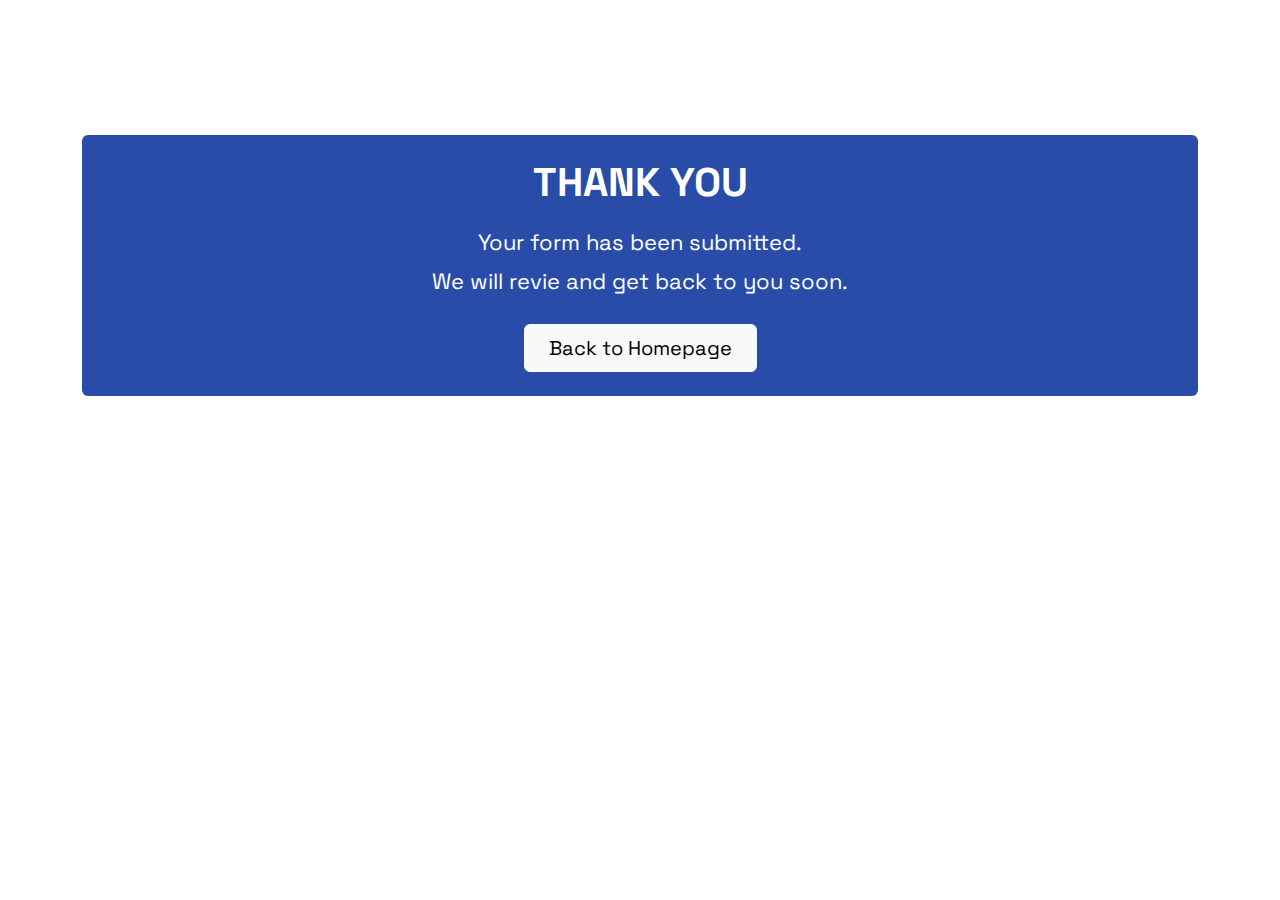
<file: thankyou.html>
<!DOCTYPE html>
<html data-bs-theme="light" lang="en">

<head>
    <meta charset="utf-8">
    <meta name="viewport" content="width=device-width, initial-scale=1.0, shrink-to-fit=no">
    <title>Robstel Healthcare Services</title>
    <link rel="canonical" href="https://robstelhealthcareservices.com/thankyou.html">
    <meta property="og:url" content="https://robstelhealthcareservices.com/thankyou.html">
    <meta name="twitter:title" content="Robstel Healthcare Services">
    <meta name="twitter:description" content="Welcome to Robstel Healthcare Services, where compassion meets excellence in care.  
At Robstel, we understand that every individual deserves to live a healthy, safe, and dignified life. Our mission is to deliver personalized, compassionate, and high-quality home healthcare services that meet the unique needs of every client we serve.  
  
With a team of skilled and dedicated healthcare professionals, we go beyond basic care — we provide comfort, companionship, and emotional support to enhance overall well-being.  
  
We believe that healthcare should come with a compassionate touch, and at Robstel, we are committed to expressing that in every service we offer.">
    <meta name="twitter:image" content="https://robstelhealthcareservices.com/assets/img/ROBSTEL-removebg-preview.png">
    <meta name="description" content="Welcome to Robstel Healthcare Services, where compassion meets excellence in care.  
At Robstel, we understand that every individual deserves to live a healthy, safe, and dignified life. Our mission is to deliver personalized, compassionate, and high-quality home healthcare services that meet the unique needs of every client we serve.  
  
With a team of skilled and dedicated healthcare professionals, we go beyond basic care — we provide comfort, companionship, and emotional support to enhance overall well-being.  
  
We believe that healthcare should come with a compassionate touch, and at Robstel, we are committed to expressing that in every service we offer. ">
    <meta property="og:image" content="https://robstelhealthcareservices.com/assets/img/ROBSTEL-removebg-preview.png">
    <link rel="apple-touch-icon" type="image/png" sizes="180x180" href="assets/img/6f9267ce-e487-4700-8239-ce7f0cf13b28-removebg-preview%20(3).png">
    <link rel="icon" type="image/png" sizes="16x16" href="assets/img/6f9267ce-e487-4700-8239-ce7f0cf13b28-removebg-preview%20(1).png">
    <link rel="icon" type="image/png" sizes="16x16" href="assets/img/6f9267ce-e487-4700-8239-ce7f0cf13b28-removebg-preview%20(1).png" media="(prefers-color-scheme: dark)">
    <link rel="icon" type="image/png" sizes="32x32" href="assets/img/6f9267ce-e487-4700-8239-ce7f0cf13b28-removebg-preview%20(2).png">
    <link rel="icon" type="image/png" sizes="32x32" href="assets/img/6f9267ce-e487-4700-8239-ce7f0cf13b28-removebg-preview%20(2).png" media="(prefers-color-scheme: dark)">
    <link rel="icon" type="image/png" sizes="180x180" href="assets/img/6f9267ce-e487-4700-8239-ce7f0cf13b28-removebg-preview%20(3).png">
    <link rel="icon" type="image/png" sizes="192x192" href="assets/img/6f9267ce-e487-4700-8239-ce7f0cf13b28-removebg-preview%20(4).png">
    <link rel="icon" type="image/png" sizes="512x512" href="assets/img/6f9267ce-e487-4700-8239-ce7f0cf13b28-removebg-preview%20(5).png">
    <link rel="stylesheet" href="assets/bootstrap/css/bootstrap.min.css">
    <link rel="stylesheet" href="https://fonts.googleapis.com/css?family=Montserrat:400,700&amp;display=swap">
    <link rel="stylesheet" href="https://fonts.googleapis.com/css?family=Roboto+Slab:100,300,400,700&amp;display=swap">
    <link rel="stylesheet" href="https://fonts.googleapis.com/css?family=Space+Grotesk&amp;display=swap">
    <link rel="stylesheet" href="assets/css/bss-overrides.css">
    <link rel="stylesheet" href="https://cdnjs.cloudflare.com/ajax/libs/font-awesome/6.5.0/css/all.min.css">
    <link rel="stylesheet" href="assets/css/css/bss-overrides.css">
    <link rel="stylesheet" href="assets/css/Features-Cards-icons.css">
    <link rel="stylesheet" href="assets/css/footer.css">
    <link rel="stylesheet" href="assets/css/Navbar.css">
</head>

<body>
    <section class="py-4 py-xl-5" style="margin-top: 111px;">
        <div class="container h-100">
            <div class="text-white bg-primary border rounded border-0 p-4 py-5">
                <div class="row h-100">
                    <div class="col-md-10 col-xl-8 text-center d-flex d-sm-flex d-md-flex justify-content-center align-items-center justify-content-md-start align-items-md-center justify-content-xl-center mx-auto">
                        <div>
                            <h1 class="text-uppercase fw-bold text-white mb-3" style="font-family: 'Space Grotesk', sans-serif;">Thank you</h1>
                            <p class="mb-4">Your form has been submitted. <br>We will revie and get back to you soon.</p><a class="btn btn-light fs-5 px-4 py-2" role="button" href="index.html">Back to Homepage</a>
                        </div>
                    </div>
                </div>
            </div>
        </div>
    </section>
    <script src="assets/bootstrap/js/bootstrap.min.js"></script>
    <script src="assets/js/bs-init.js"></script>
    <script src="https://cdn.jsdelivr.net/npm/bootstrap@5.2.3/dist/js/bootstrap.bundle.min.js"></script>
    <script src="assets/js/nav-toggle.js"></script>
    <script src="assets/js/scripts.js"></script>
</body>

</html>
</file>
<file: assets/css/bss-overrides.css>
:root, [data-bs-theme=light] {
  --bs-primary: #294ca9;
  --bs-primary-rgb: 41,76,169;
  --bs-primary-text-emphasis: #101E44;
  --bs-primary-bg-subtle: #D4DBEE;
  --bs-primary-border-subtle: #A9B7DD;
  --bs-secondary: #ffc800;
  --bs-secondary-rgb: 255,200,0;
  --bs-secondary-text-emphasis: #665000;
  --bs-secondary-bg-subtle: #FFF4CC;
  --bs-secondary-border-subtle: #FFE999;
}

.btn-primary {
  --bs-btn-color: #fff;
  --bs-btn-bg: #294ca9;
  --bs-btn-border-color: #294ca9;
  --bs-btn-hover-color: #fff;
  --bs-btn-hover-bg: #234190;
  --bs-btn-hover-border-color: #213D87;
  --bs-btn-focus-shadow-rgb: 223,228,242;
  --bs-btn-active-color: #fff;
  --bs-btn-active-bg: #213D87;
  --bs-btn-active-border-color: #1F397F;
  --bs-btn-disabled-color: #fff;
  --bs-btn-disabled-bg: #294ca9;
  --bs-btn-disabled-border-color: #294ca9;
}

.btn-outline-primary {
  --bs-btn-color: #294ca9;
  --bs-btn-border-color: #294ca9;
  --bs-btn-focus-shadow-rgb: 41,76,169;
  --bs-btn-hover-color: #fff;
  --bs-btn-hover-bg: #294ca9;
  --bs-btn-hover-border-color: #294ca9;
  --bs-btn-active-color: #fff;
  --bs-btn-active-bg: #294ca9;
  --bs-btn-active-border-color: #294ca9;
  --bs-btn-disabled-color: #294ca9;
  --bs-btn-disabled-bg: transparent;
  --bs-btn-disabled-border-color: #294ca9;
}

.btn-secondary {
  --bs-btn-color: #000000;
  --bs-btn-bg: #ffc800;
  --bs-btn-border-color: #ffc800;
  --bs-btn-hover-color: #000000;
  --bs-btn-hover-bg: #FFD026;
  --bs-btn-hover-border-color: #FFCE19;
  --bs-btn-focus-shadow-rgb: 38,30,0;
  --bs-btn-active-color: #000000;
  --bs-btn-active-bg: #FFD333;
  --bs-btn-active-border-color: #FFCE19;
  --bs-btn-disabled-color: #000000;
  --bs-btn-disabled-bg: #ffc800;
  --bs-btn-disabled-border-color: #ffc800;
}

.btn-outline-secondary {
  --bs-btn-color: #ffc800;
  --bs-btn-border-color: #ffc800;
  --bs-btn-focus-shadow-rgb: 255,200,0;
  --bs-btn-hover-color: #000000;
  --bs-btn-hover-bg: #ffc800;
  --bs-btn-hover-border-color: #ffc800;
  --bs-btn-active-color: #000000;
  --bs-btn-active-bg: #ffc800;
  --bs-btn-active-border-color: #ffc800;
  --bs-btn-disabled-color: #ffc800;
  --bs-btn-disabled-bg: transparent;
  --bs-btn-disabled-border-color: #ffc800;
}

.mx-2 {
  margin-right: 0.5rem !important;
  margin-left: 0.5rem !important;
}

.mx-auto {
  margin-right: auto !important;
  margin-left: auto !important;
}

.my-1 {
  margin-top: 0.25rem !important;
  margin-bottom: 0.25rem !important;
}

.my-2 {
  margin-top: 0.5rem !important;
  margin-bottom: 0.5rem !important;
}

.my-3 {
  margin-top: 1rem !important;
  margin-bottom: 1rem !important;
}

.my-4 {
  margin-top: 1.5rem !important;
  margin-bottom: 1.5rem !important;
}

.mt-4 {
  margin-top: 1.5rem !important;
}

.me-2 {
  margin-right: 0.5rem !important;
}

.mb-0 {
  margin-bottom: 0 !important;
}

.mb-2 {
  margin-bottom: 0.5rem !important;
}

.mb-3 {
  margin-bottom: 1rem !important;
}

.mb-4 {
  margin-bottom: 1.5rem !important;
}

.mb-5 {
  margin-bottom: 3rem !important;
}

.ms-1 {
  margin-left: 0.25rem !important;
}

.ms-auto {
  margin-left: auto !important;
}

.p-3 {
  padding: 1rem !important;
}

.p-4 {
  padding: 1.5rem !important;
}

.px-2 {
  padding-right: 0.5rem !important;
  padding-left: 0.5rem !important;
}

.px-4 {
  padding-right: 1.5rem !important;
  padding-left: 1.5rem !important;
}

.py-1 {
  padding-top: 0.25rem !important;
  padding-bottom: 0.25rem !important;
}

.py-2 {
  padding-top: 0.5rem !important;
  padding-bottom: 0.5rem !important;
}

.py-4 {
  padding-top: 1.5rem !important;
  padding-bottom: 1.5rem !important;
}

.py-5 {
  padding-top: 3rem !important;
  padding-bottom: 3rem !important;
}

@media (min-width: 576px) {
  .my-sm-2 {
    margin-top: 0.5rem !important;
    margin-bottom: 0.5rem !important;
  }
}

@media (min-width: 576px) {
  .py-sm-1 {
    padding-top: 0.25rem !important;
    padding-bottom: 0.25rem !important;
  }
}

@media (min-width: 576px) {
  .ps-sm-2 {
    padding-left: 0.5rem !important;
  }
}

@media (min-width: 768px) {
  .my-md-3 {
    margin-top: 1rem !important;
    margin-bottom: 1rem !important;
  }
}

@media (min-width: 768px) {
  .p-md-5 {
    padding: 3rem !important;
  }
}

@media (min-width: 768px) {
  .py-md-1 {
    padding-top: 0.25rem !important;
    padding-bottom: 0.25rem !important;
  }
}

@media (min-width: 992px) {
  .my-lg-0 {
    margin-top: 0rem !important;
    margin-bottom: 0rem !important;
  }
}

@media (min-width: 992px) {
  .my-lg-5 {
    margin-top: 3rem !important;
    margin-bottom: 3rem !important;
  }
}

@media (min-width: 992px) {
  .mt-lg-5 {
    margin-top: 3rem !important;
  }
}

@media (min-width: 992px) {
  .py-lg-0 {
    padding-top: 0rem !important;
    padding-bottom: 0rem !important;
  }
}

@media (min-width: 992px) {
  .py-lg-1 {
    padding-top: 0.25rem !important;
    padding-bottom: 0.25rem !important;
  }
}

@media (min-width: 1200px) {
  .m-xl-0 {
    margin: 0rem !important;
  }
}

@media (min-width: 1200px) {
  .my-xl-4 {
    margin-top: 1.5rem !important;
    margin-bottom: 1.5rem !important;
  }
}

@media (min-width: 1200px) {
  .my-xl-5 {
    margin-top: 3rem !important;
    margin-bottom: 3rem !important;
  }
}

@media (min-width: 1200px) {
  .p-xl-4 {
    padding: 1.5rem !important;
  }
}

@media (min-width: 1200px) {
  .px-xl-5 {
    padding-left: 3rem !important;
    padding-right: 3rem !important;
  }
}

@media (min-width: 1200px) {
  .py-xl-1 {
    padding-top: 0.25rem !important;
    padding-bottom: 0.25rem !important;
  }
}

@media (min-width: 1200px) {
  .py-xl-5 {
    padding-top: 3rem !important;
    padding-bottom: 3rem !important;
  }
}

@media (min-width: 1200px) {
  .pt-xl-0 {
    padding-top: 0rem !important;
  }
}

@media (min-width: 1400px) {
  .my-xxl-5 {
    margin-top: 3rem !important;
    margin-bottom: 3rem !important;
  }
}
</file>
<file: assets/css/css/bss-overrides.css>
:root, [data-bs-theme=light] {
  --bs-primary: #294ca9;
  --bs-primary-rgb: 41,76,169;
  --bs-primary-text-emphasis: #101E44;
  --bs-primary-bg-subtle: #D4DBEE;
  --bs-primary-border-subtle: #A9B7DD;
  --bs-body-color: #294ca9;
  --bs-body-color-rgb: 41,76,169;
  --bs-secondary-color: rgba(41,76,169,0.75);
  --bs-secondary-color-rgb: 41,76,169,0.75;
  --bs-tertiary-color: rgba(41,76,169,0.5);
  --bs-tertiary-color-rgb: 41,76,169,0.5;
  --bs-body-font-family: 'Space Grotesk', sans-serif;
  --bs-body-font-weight: bold;
}

.btn-primary {
  --bs-btn-color: #fff;
  --bs-btn-bg: #294ca9;
  --bs-btn-border-color: #294ca9;
  --bs-btn-hover-color: #fff;
  --bs-btn-hover-bg: #234190;
  --bs-btn-hover-border-color: #213D87;
  --bs-btn-focus-shadow-rgb: 223,228,242;
  --bs-btn-active-color: #fff;
  --bs-btn-active-bg: #213D87;
  --bs-btn-active-border-color: #1F397F;
  --bs-btn-disabled-color: #fff;
  --bs-btn-disabled-bg: #294ca9;
  --bs-btn-disabled-border-color: #294ca9;
}

.mx-2 {
  margin-right: 0.5rem !important;
  margin-left: 0.5rem !important;
}

.my-3 {
  margin-top: 1rem !important;
  margin-bottom: 1rem !important;
}

.mb-3 {
  margin-bottom: 1rem !important;
}

.mb-4 {
  margin-bottom: 1.5rem !important;
}

.ms-1 {
  margin-left: 0.25rem !important;
}

.ms-auto {
  margin-left: auto !important;
}

.p-4 {
  padding: 1.5rem !important;
}

.py-4 {
  padding-top: 1.5rem !important;
  padding-bottom: 1.5rem !important;
}

@media (min-width: 768px) {
  .p-md-5 {
    padding: 3rem !important;
  }
}

@media (min-width: 992px) {
  .my-lg-0 {
    margin-top: 0rem !important;
    margin-bottom: 0rem !important;
  }
}

@media (min-width: 992px) {
  .py-lg-0 {
    padding-top: 0rem !important;
    padding-bottom: 0rem !important;
  }
}

@media (min-width: 1200px) {
  .py-xl-5 {
    padding-top: 3rem !important;
    padding-bottom: 3rem !important;
  }
}

#mainNav {
  background: #ffffff;
}

.navbar-toggler {
  background: var(--bs-body-color);
}

#navbarResponsive {
  background: var(--bs-primary);
}

.masthead-heading {
  color: var(--bs-primary);
}

span {
  color: #ffffff;
}

#services {
  font-family: 'Space Grotesk';
}

.section-heading {
  font-family: 'Space Grotesk', sans-serif;
  color: #294ca9;
}

.fas.fa-comments.fa-stack-1x.fa-inverse {
  margin-top: 0px;
}

p {
  color: #ffffff;
  background: #294ca9;
  font-size: 22px;
}

.fas.fa-people-group.fa-stack-1x.fa-inverse {
  margin-top: 0px;
}

p {
  background: var(--bs-primary);
  color: #fff;
  font-size: 26px;
}

p {
  background: #294ca9;
  color: #fff;
  font-size: 22px;
  font-weight: normal;
}

#portfolio {
  background: var(--bs-primary);
}

.portfolio-hover {
  background: var(--bs-border-color-translucent);
}

.portfolio-caption-heading {
  color: var(--bs-body-color);
}

#navbarResponsive {
  padding-left: 19px;
}

span {
  color: #fff;
}

span {
  color: #fff;
}

span {
  color: #fff;
}

a {
  color: #294ca9;
}
</file>
<file: assets/css/Features-Cards-icons.css>
.bs-icon {
  --bs-icon-size: .75rem;
  display: flex;
  flex-shrink: 0;
  justify-content: center;
  align-items: center;
  font-size: var(--bs-icon-size);
  width: calc(var(--bs-icon-size) * 2);
  height: calc(var(--bs-icon-size) * 2);
  color: var(--bs-primary);
}

.bs-icon-xs {
  --bs-icon-size: 1rem;
  width: calc(var(--bs-icon-size) * 1.5);
  height: calc(var(--bs-icon-size) * 1.5);
}

.bs-icon-sm {
  --bs-icon-size: 1rem;
}

.bs-icon-md {
  --bs-icon-size: 1.5rem;
}

.bs-icon-lg {
  --bs-icon-size: 2rem;
}

.bs-icon-xl {
  --bs-icon-size: 2.5rem;
}

.bs-icon.bs-icon-primary {
  color: var(--bs-white);
  background: var(--bs-primary);
}

.bs-icon.bs-icon-primary-light {
  color: var(--bs-primary);
  background: rgba(var(--bs-primary-rgb), .2);
}

.bs-icon.bs-icon-semi-white {
  color: var(--bs-primary);
  background: rgba(255, 255, 255, .5);
}

.bs-icon.bs-icon-rounded {
  border-radius: .5rem;
}

.bs-icon.bs-icon-circle {
  border-radius: 50%;
}
</file>
<file: assets/css/footer.css>
.mx-2 {
  margin-right: 0.5rem !important;
  margin-left: 0.5rem !important;
}

.my-3 {
  margin-top: 1rem !important;
  margin-bottom: 1rem !important;
}

.py-4 {
  padding-top: 1.5rem !important;
  padding-bottom: 1.5rem !important;
}

@media (min-width: 992px) {
  .my-lg-0 {
    margin-top: 0rem !important;
    margin-bottom: 0rem !important;
  }
}

span {
  color: #ffffff;
}

.container {
}

span {
}

.btn {
}
</file>
<file: assets/css/Navbar.css>
.ms-1 {
  margin-left: 0.25rem !important;
}

.ms-auto {
  margin-left: auto !important;
}

.py-4 {
  padding-top: 1.5rem !important;
  padding-bottom: 1.5rem !important;
}

@media (min-width: 992px) {
  .py-lg-0 {
    padding-top: 0rem !important;
    padding-bottom: 0rem !important;
  }
}

#mainNav {
  background: #ffffff;
}

.navbar-toggler {
  background: var(--bs-body-color);
}

#navbarResponsive {
  background: var(--bs-primary);
}

span {
  color: #ffffff;
}

.container {
}

span {
}

#navbarResponsive {
}
</file>
<file: assets/fonts/fontawesome5-overrides.min.css>
.fab.fa-bitcoin:before{content:"\f379"}.far.fa-calendar:before,.fas.fa-calendar:before{content:"\f133"}.far.fa-clipboard:before,.fas.fa-clipboard:before{content:"\f328"}.fab.fa-facebook-f:before{content:"\f39e"}.fab.fa-google-plus:before{content:"\f2b3"}.fas.fa-hotel:before{content:"\f594"}.fab.fa-linkedin:before{content:"\f08c"}.fas.fa-reply:before{content:"\f3e5"}.fas.fa-thermometer:before{content:"\f491"}.fab.fa-vimeo:before{content:"\f40a"}.far.fa-window-close:before,.fas.fa-window-close:before{content:"\f410"}.fab.fa-youtube-square:before{content:"\f431"}
</file>
